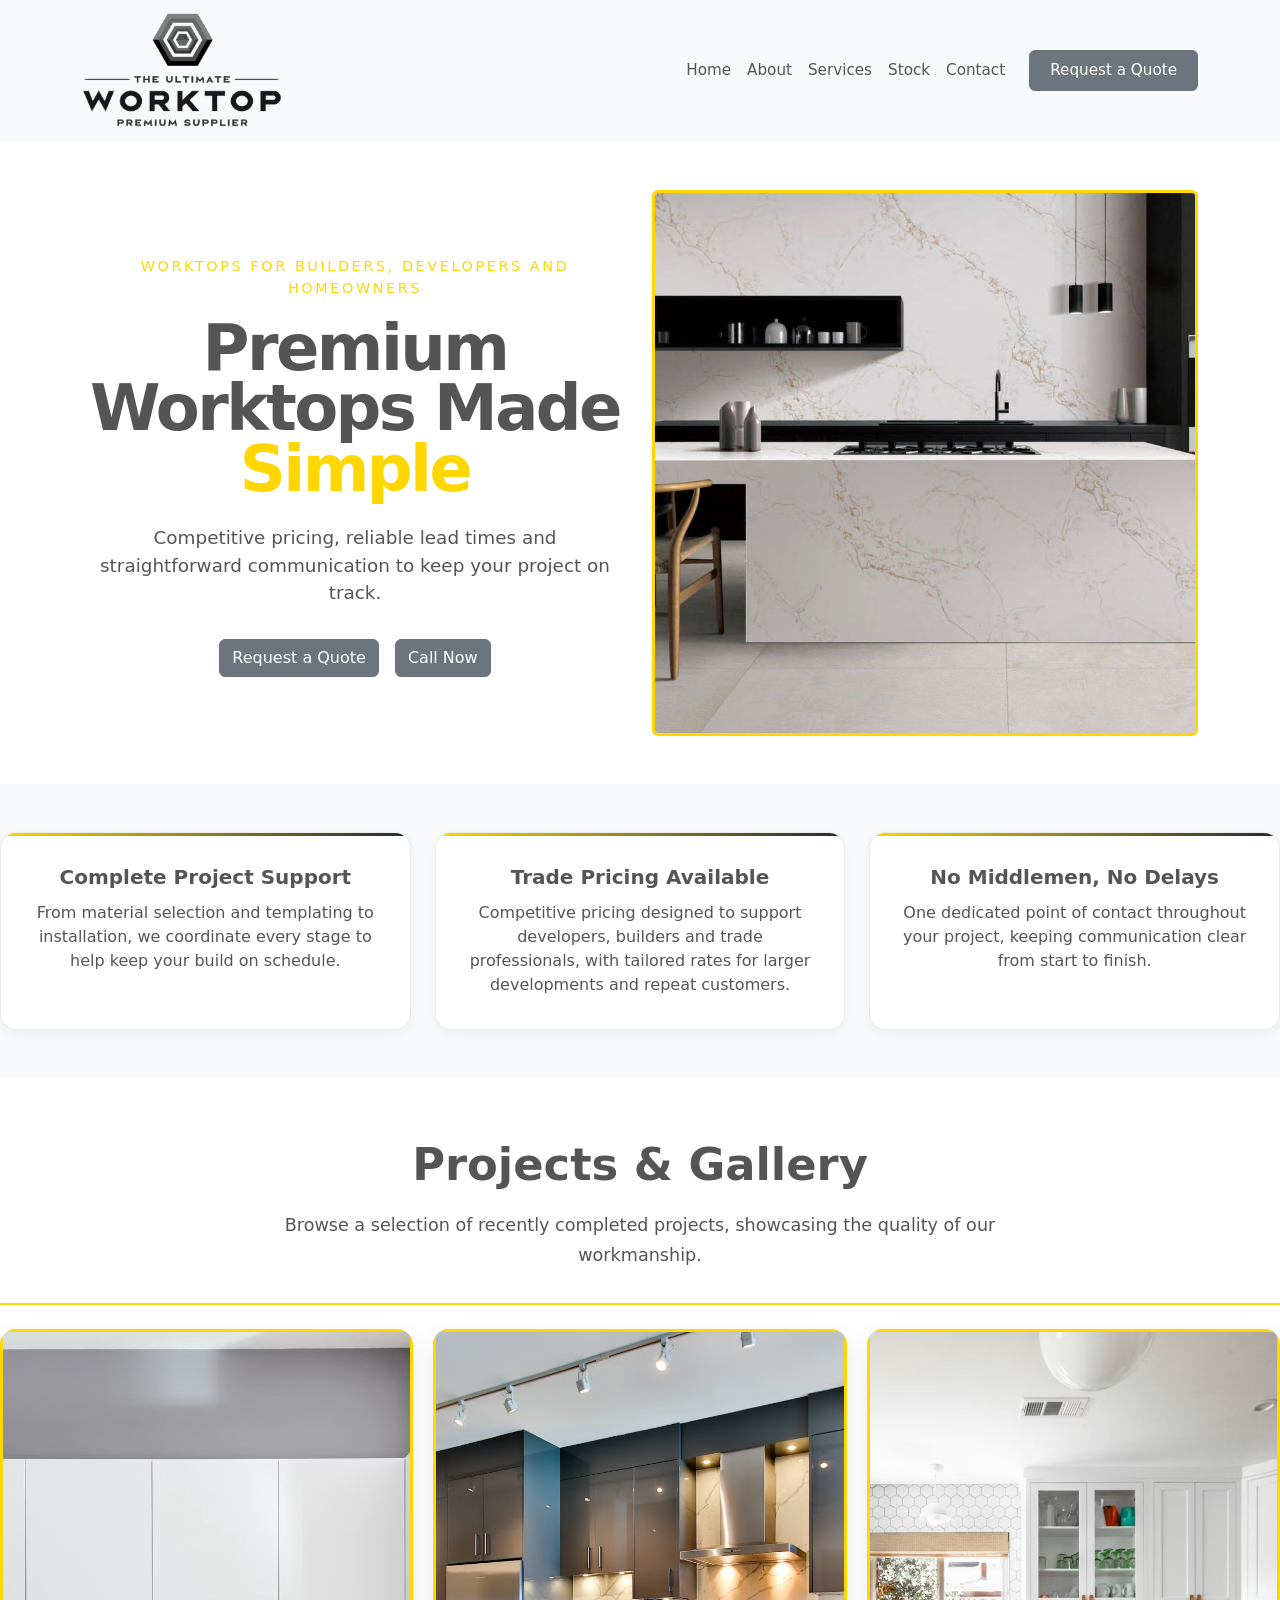
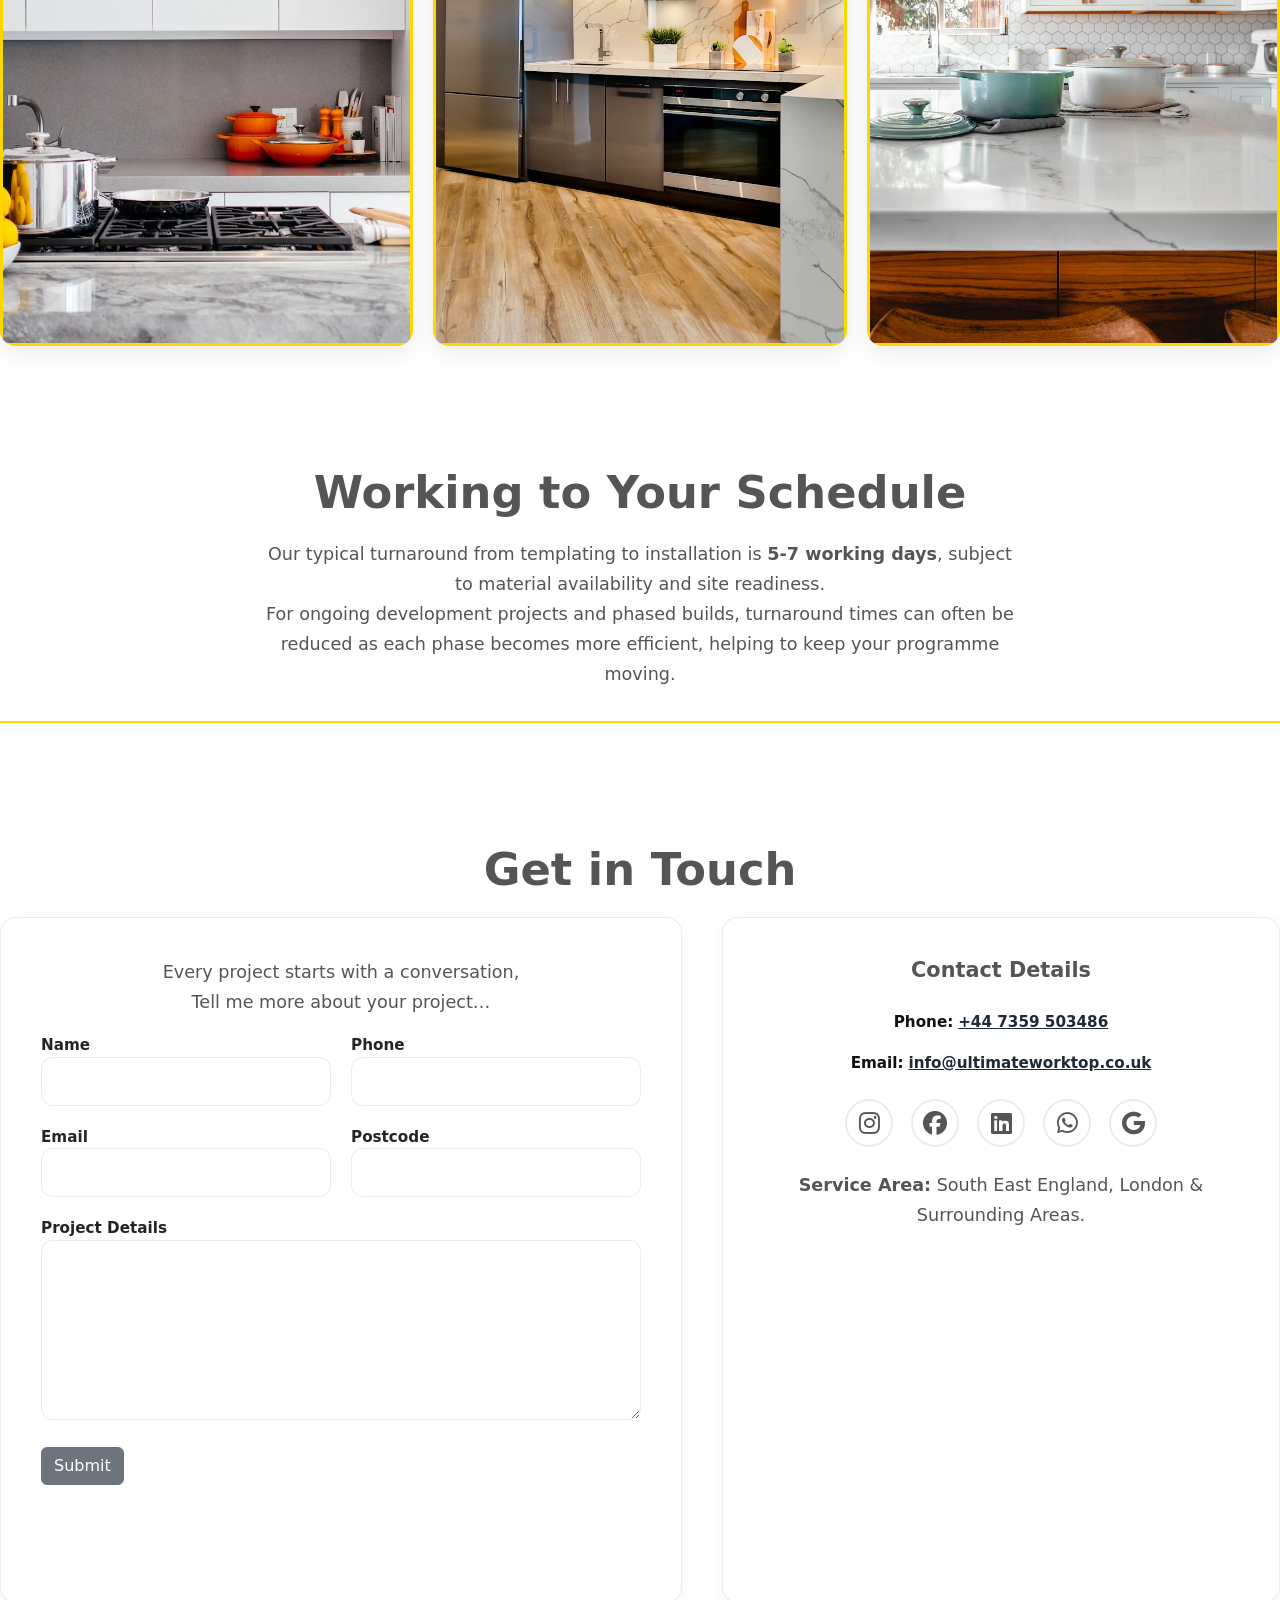
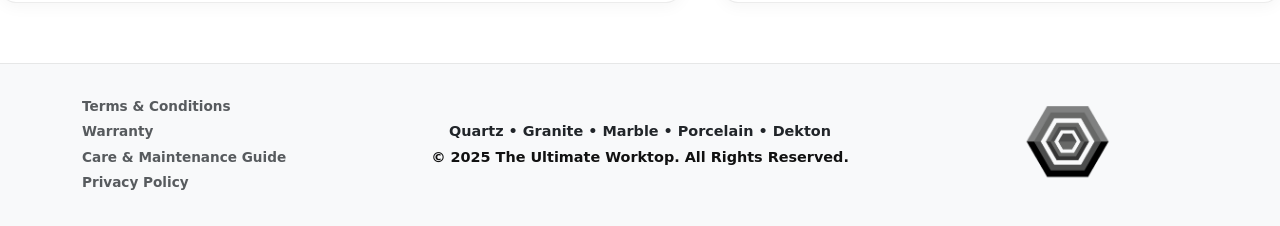
<file: index.html>
<!DOCTYPE html>
<html lang="en">

<head>
  <!-- Google tag (gtag.js) -->
  <script async src="https://www.googletagmanager.com/gtag/js?id=G-PJZQ6ZB77N"></script>
  <script>
    window.dataLayer = window.dataLayer || [];
    function gtag() { dataLayer.push(arguments); }
    gtag('js', new Date());

    gtag('config', 'G-PJZQ6ZB77N');
  </script>
  <meta charset="UTF-8" />
  <meta name="viewport" content="width=device-width, initial-scale=1.0" />
  <title>The Ultimate Worktop | Quartz, Granite, Marble & Porcelain Worktops</title>
  <link rel="icon" href="images/Artboard.png" type="image/png" />
  <meta name="description"
    content="Premium kitchen worktops supplied and installed across West Sussex. Quartz, granite and laminate worktops professionally fitted. Reliable worktop supply, templating and installation for builders, developers and homeowners." />
  <meta property="og:title" content="The Ultimate Worktop | Quartz, Granite, Marble &amp; Porcelain Worktops" />
  <meta property="og:description"
    content="Premium kitchen worktops supplied and installed across West Sussex. Quartz, granite and laminate worktops professionally fitted." />
  <meta property="og:type" content="website" />
  <meta property="og:url" content="https://theultimateworktop.co.uk/" />
  <link rel="canonical" href="https://theultimateworktop.co.uk/" />
  <script type="application/ld+json">
  {
    "@context": "https://schema.org",
    "@type": "HomeAndConstructionBusiness",
    "name": "The Ultimate Worktop",
    "image": "https://theultimateworktop.co.uk/images/TUWdark.png",
    "url": "https://theultimateworktop.co.uk/",
    "areaServed": ["West Sussex", "Crawley", "South East England"],
    "description": "Premium kitchen worktops supplied and installed across West Sussex. Quartz, granite and laminate worktops professionally fitted."
  }
  </script>
  <meta name="keywords"
    content="Developer worktop specialist, Multi plot worktops, Worktop for developers, The ultimate worktop, Fast turn around worktops, Commercial worktops, Supply/installation service, Quartz supply, Worktops for new build, Ultimate worktop, Crawley worktops, South east worktops" />
  <link rel="stylesheet" href="styles.css" />
  <!-- Bootstrap CSS -->
  <link href="https://cdn.jsdelivr.net/npm/bootstrap@5.3.8/dist/css/bootstrap.min.css" rel="stylesheet">
  <!-- Font Awesome -->
  <link rel="stylesheet" href="https://cdnjs.cloudflare.com/ajax/libs/font-awesome/6.4.0/css/all.min.css">
</head>




<body>
  <!-- NAVBAR -->
  <nav class="navbar navbar-expand-lg navbar-light bg-light py-2">
    <div class="container">

      <!-- Logo -->
      <a class="navbar-brand" href="#home">
        <img src="images/TUWdark.png" alt="The Ultimate Worktop Logo" width="200">
      </a>

      <!-- Mobile Toggle -->
      <button class="navbar-toggler" type="button" data-bs-toggle="collapse" data-bs-target="#mainNav">
        <span class="navbar-toggler-icon"></span>
      </button>

      <!-- Nav Links -->
      <div class="collapse navbar-collapse" id="mainNav">
        <ul class="navbar-nav ms-auto">
          <li class="nav-item">
            <a class="nav-link active" href="#home">Home</a>
          </li>

          <li class="nav-item">
            <a class="nav-link" href="about.html">About</a>
          </li>

          <li class="nav-item">
            <a class="nav-link" href="services.html">Services</a>
          </li>

          <li class="nav-item">
            <a class="nav-link" href="slabs.html">Stock</a>
          </li>

          <li class="nav-item">
            <a class="nav-link" href="#contact">Contact</a>
          </li>
          <li class="nav-item ms-lg-3 mt-3 mt-lg-0">
            <a class="btn btn-secondary" href="#contact" style="padding: 8px 20px; font-size: 0.95rem;">Request a
              Quote</a>
          </li>
        </ul>
      </div>

    </div>
  </nav>

  <!-- HERO SECTION -->
  <section class="hero-section py-5">
    <div class="container">
      <div class="row align-items-center">

        <!-- Left Text -->
        <div class="col-lg-6 mb-4 mb-lg-0">
          <section class="hero">
            <div class="hero-headline">
              <p class="hero-label">Worktops for builders, developers and homeowners</p>
              <h1>Premium Worktops Made <span style="color: var(--gold);">Simple</span></h1>
              <p class="hero-copy">Competitive pricing, reliable lead times and straightforward communication to keep
                your project on track.</p>
              <div class="hero-actions">
                <a class="btn btn-secondary" href="#contact">Request a Quote</a>
                <a class="btn btn-secondary" href="tel:+447359503486">Call Now</a>
              </div>
            </div>
        </div>

        <!-- Right Image -->
        <div class="col-lg-6 text-center">
          <img src="images/herokitchen.jpeg" alt="Premium quartz kitchen worktop installation in West Sussex"
            class="img-fluid rounded">
        </div>

      </div>
    </div>
  </section>

  <div class="hero-grid-wrapper">
    <div class="hero-grid">
      <div class="hero-card">
        <h2>Complete Project Support</h2>
        <p>From material selection and templating to installation, we coordinate every stage to help keep your build on
          schedule.</p>
      </div>
      <div class="hero-card">
        <h2>Trade Pricing Available</h2>
        <p>Competitive pricing designed to support developers, builders and trade professionals, with tailored rates for
          larger developments and repeat customers.
        </p>
      </div>
      <div class="hero-card">
        <h2>No Middlemen, No Delays</h2>
        <p>One dedicated point of contact throughout your project, keeping communication clear from start to finish.</p>
      </div>
    </div>
  </div>
  </section>

  <section id="projects" class="section">
    <div class="projects-header">
      <div>
        <h2>Projects & Gallery</h2>
        <p>Browse a selection of recently completed projects, showcasing the quality of our workmanship.</p>
      </div>

    </div>
    <div class="gallery gallery-margin">
      <div class="gallery-item">
        <img src="images/kitchen2.avif" alt="Granite kitchen worktop project in Crawley" />
      </div>
      <div class="gallery-item">
        <img src="images/kitchen3.avif" alt="Quartz worktop installation in West Sussex" />
      </div>
      <div class="gallery-item">
        <img src="images/kitchen4.avif" alt="Premium porcelain kitchen worktop" />
      </div>
    </div>

  </section>

  <!-- TURNAROUND SECTION -->
  <section id="projects" class="section">
    <div class="projects-header">
      <div>
        <h2 style="margin-bottom: 20px;">Working to Your Schedule</h2>
        <p>Our typical turnaround from templating to installation is <strong>5-7 working days</strong>, subject to
          material availability and site readiness.</p>
        <p>For ongoing development projects and phased builds, turnaround times can often be reduced as each phase
          becomes more efficient, helping to keep your programme moving.</p>
      </div>
    </div>
  </section>

  <section id="contact" class="section">
    <h2>Get in Touch</h2>
    <div class="contact-panel">
      <div class="contact-card">

        <p style="margin-bottom: 1rem;">Every project starts with a conversation,<br> Tell me more about your project…
        </p>
        <form action="https://formspree.io/f/mvzyvald" method="POST" enctype="multipart/form-data">
          <input type="hidden" name="_subject" value="Ultimate Worktop enquiry" />
          <div class="form-grid">
            <label>
              Name
              <input type="text" name="name" required />
            </label>
            <label>
              Phone
              <input type="tel" name="phone" required />
            </label>
          </div>
          <div class="form-grid">
            <label>
              Email
              <input type="email" name="email" required />
            </label>
            <label>
              Postcode
              <input type="text" name="postcode" />

            </label>
            <label class="wide">
              Project Details
              <textarea name="details"></textarea>
            </label>
          </div>

          <button type="submit" class="btn btn-secondary btn-fit">Submit</button>

        </form>
      </div>

      <div class="contact-card">
        <h3>Contact Details</h3>
        <ul class="contact-list">
          <li><strong>Phone:</strong> <a href="tel:+447359503486">+44 7359 503486</a></li>

          <li><strong>Email:</strong> <a href="mailto:info@ultimateworktop.co.uk">info@ultimateworktop.co.uk</a></li>

        </ul>
        <div class="social">

          <a href="https://www.instagram.com/theultimateworktop/" title="Instagram" target="_blank" class="text-decoration-none"><i
              class="fab fa-instagram"></i></a>
          <a href="https://www.facebook.com/profile.php?id=61591753440704" title="Facebook" target="_blank" class="text-decoration-none"><i
              class="fab fa-facebook"></i></a>
          <a href="https://www.linkedin.com/company/the-ultimate-worktop/about/" title="LinkedIn" target="_blank" class="text-decoration-none"><i
              class="fab fa-linkedin"></i></a>

          <a href="https://wa.me/447359503486" title="WhatsApp" class="text-decoration-none"><i class="fab fa-whatsapp"></i></a>
          <a href="review/index.html" title="Leave Us a Google Review" class="text-decoration-none"><i class="fab fa-google"></i></a>
        </div>
        <br>
        <p><strong>Service Area:</strong> South East England, London & Surrounding Areas.</p>
        <div class="map-container">
          <iframe src="https://www.google.com/maps?q=London,+West+Sussex&t=m&z=8&ie=UTF8&iwloc=&output=embed"
            width="100%" height="300" style="border:0;" allowfullscreen="" loading="lazy"
            referrerpolicy="no-referrer-when-downgrade"></iframe>
        </div>
      </div>
    </div>
  </section>

  <footer class="bg-light">
    <div class="container position-relative">
      <div class="row align-items-center">
        <div class="col-12 col-md-3 text-center text-md-start mb-3 mb-md-0">
          <ul class="list-unstyled mb-0">
            <li class="mb-1"><a href="terms-and-conditions.html"
                class="text-muted text-decoration-none footer-link">Terms & Conditions</a></li>
            <li class="mb-1"><a href="warranty.html" class="text-muted text-decoration-none footer-link">Warranty</a>
            </li>
            <li class="mb-1"><a href="care-and-maintenance.html"
                class="text-muted text-decoration-none footer-link">Care & Maintenance Guide</a></li>
            <li><a href="privacy-policy.html" class="text-muted text-decoration-none footer-link">Privacy Policy</a>
            </li>
          </ul>
        </div>
        <div class="col-12 col-md-6 text-center">
          <div class="fw-bold text-dark mb-1 footer-materials d-none d-md-block">Quartz • Granite • Marble • Porcelain •
            Dekton</div>
          <div>©️ 2025 The Ultimate Worktop. All Rights Reserved.</div>
        </div>
        <div class="col-12 col-md-3 text-center text-md-end mt-4 mt-md-0">
          <img src="images/dark_transparent.png" alt="The Ultimate Worktop Logo" width="95"
            class="footer-logo d-block mx-auto ms-md-auto">
        </div>
      </div>
    </div>
  </footer>

  <!-- Bootstrap JS -->
  <script src="https://cdn.jsdelivr.net/npm/bootstrap@5.3.8/dist/js/bootstrap.bundle.min.js"></script>
  <script>
    document.querySelector('form').addEventListener('submit', (event) => {
      const submitButton = event.target.querySelector('button[type="submit"]');
      submitButton.textContent = 'Sending…';
      submitButton.disabled = true;
    });

    // Check if user came from slabs enquiry
    window.addEventListener('DOMContentLoaded', () => {
      const enquiredSlab = localStorage.getItem('enquired_slab');
      if (enquiredSlab) {
        const detailsField = document.querySelector('textarea[name="details"]');
        if (detailsField) {
          detailsField.value = `Hi, I am interested in getting a quote for the ${enquiredSlab} slab. Please provide more information.`;
          localStorage.removeItem('enquired_slab');

          // Smooth scroll to contact section
          setTimeout(() => {
            const contactSection = document.getElementById('contact');
            if (contactSection) {
              contactSection.scrollIntoView({ behavior: 'smooth' });
            }
          }, 100);
        }
      }
    });

    // Lightbox functionality
    document.addEventListener('DOMContentLoaded', () => {
      const lightbox = document.createElement('div');
      lightbox.className = 'lightbox';
      document.body.appendChild(lightbox);

      const lightboxImg = document.createElement('img');
      lightbox.appendChild(lightboxImg);

      const galleryImages = document.querySelectorAll('.gallery-item img');
      galleryImages.forEach(img => {
        img.addEventListener('click', () => {
          lightboxImg.src = img.src;
          lightbox.classList.add('active');
        });
      });

      lightbox.addEventListener('click', () => {
        lightbox.classList.remove('active');
      });
    });
  </script>
</body>

</html>
</file>
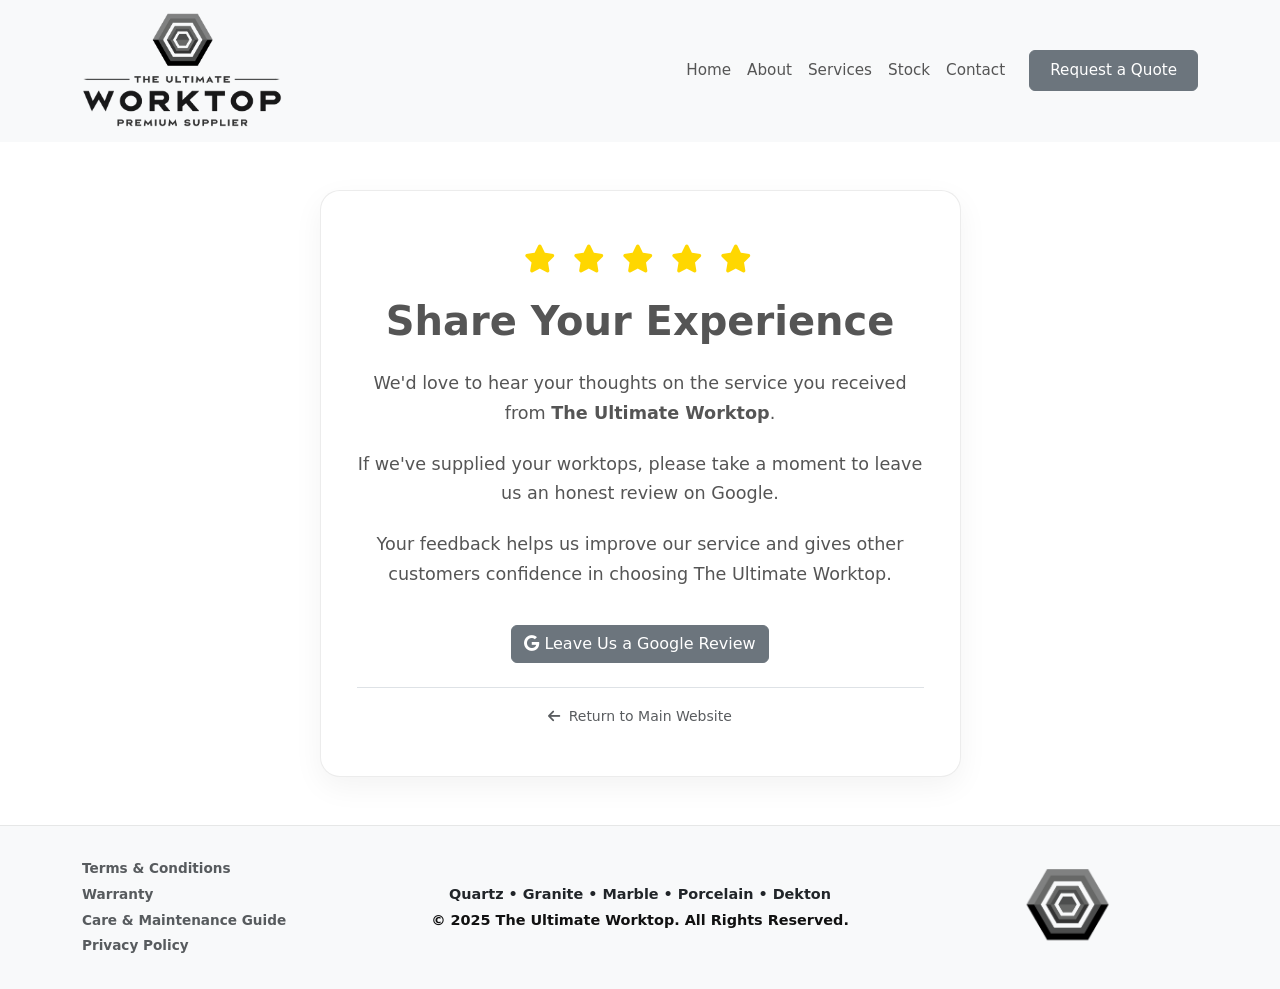
<file: review/index.html>
<!DOCTYPE html>
<html lang="en">

<head>
  <!-- Google tag (gtag.js) -->
  <script async src="https://www.googletagmanager.com/gtag/js?id=G-PJZQ6ZB77N"></script>
  <script>
    window.dataLayer = window.dataLayer || [];
    function gtag() { dataLayer.push(arguments); }
    gtag('js', new Date());

    gtag('config', 'G-PJZQ6ZB77N');
  </script>
  <meta charset="UTF-8" />
  <meta name="viewport" content="width=device-width, initial-scale=1.0" />
  <title>Leave a Review | The Ultimate Worktop</title>
  <link rel="icon" href="../images/Artboard.png" type="image/png" />
  <meta name="description"
    content="We'd love to hear your thoughts on the service you received from The Ultimate Worktop. Leave us an honest Google review." />
  <link rel="canonical" href="https://theultimateworktop.co.uk/review" />

  <!-- Open Graph / WhatsApp Metadata -->
  <meta property="og:title" content="The Ultimate Worktop | Share Your Experience" />
  <meta property="og:description"
    content="We'd love to hear your thoughts on the service you received from The Ultimate Worktop. Leave us an honest Google review." />
  <meta property="og:image" content="https://theultimateworktop.co.uk/images/TUWdark.png" />
  <meta property="og:url" content="https://theultimateworktop.co.uk/review" />
  <meta property="og:type" content="website" />
  <meta property="og:site_name" content="The Ultimate Worktop" />

  <!-- Twitter / X Card Metadata -->
  <meta name="twitter:card" content="summary_large_image" />
  <meta name="twitter:title" content="The Ultimate Worktop | Share Your Experience" />
  <meta name="twitter:description"
    content="We'd love to hear your thoughts on the service you received from The Ultimate Worktop. Leave us an honest Google review." />
  <meta name="twitter:image" content="https://theultimateworktop.co.uk/images/TUWdark.png" />

  <link rel="stylesheet" href="../styles.css" />
  <!-- Bootstrap CSS -->
  <link href="https://cdn.jsdelivr.net/npm/bootstrap@5.3.8/dist/css/bootstrap.min.css" rel="stylesheet">
  <!-- Font Awesome -->
  <link rel="stylesheet" href="https://cdnjs.cloudflare.com/ajax/libs/font-awesome/6.4.0/css/all.min.css">
</head>

<body>
  <!-- NAVBAR -->
  <nav class="navbar navbar-expand-lg navbar-light bg-light py-2">
    <div class="container">

      <!-- Logo -->
      <a class="navbar-brand" href="../index.html">
        <img src="../images/TUWdark.png" alt="The Ultimate Worktop Logo" width="200">
      </a>

      <!-- Mobile Toggle -->
      <button class="navbar-toggler" type="button" data-bs-toggle="collapse" data-bs-target="#mainNav">
        <span class="navbar-toggler-icon"></span>
      </button>

      <!-- Nav Links -->
      <div class="collapse navbar-collapse" id="mainNav">
        <ul class="navbar-nav ms-auto">
          <li class="nav-item">
            <a class="nav-link" href="../index.html">Home</a>
          </li>

          <li class="nav-item">
            <a class="nav-link" href="../about.html">About</a>
          </li>

          <li class="nav-item">
            <a class="nav-link" href="../services.html">Services</a>
          </li>

          <li class="nav-item">
            <a class="nav-link" href="../slabs.html">Stock</a>
          </li>

          <li class="nav-item">
            <a class="nav-link" href="../index.html#contact">Contact</a>
          </li>
          <li class="nav-item ms-lg-3 mt-3 mt-lg-0">
            <a class="btn btn-secondary" href="../index.html#contact"
              style="padding: 8px 20px; font-size: 0.95rem;">Request a Quote</a>
          </li>
        </ul>
      </div>

    </div>
  </nav>

  <!-- MAIN REVIEW SECTION -->
  <section class="section py-5 min-vh-75 d-flex align-items-center">
    <div class="container">
      <div class="row justify-content-center">
        <div class="col-12 col-md-10 col-lg-8 col-xl-7">
          <div class="review-card">
            <!-- Star Graphic -->
            <div class="review-stars text-center mb-3">
              <i class="fa-solid fa-star"></i>
              <i class="fa-solid fa-star"></i>
              <i class="fa-solid fa-star"></i>
              <i class="fa-solid fa-star"></i>
              <i class="fa-solid fa-star"></i>
            </div>

            <!-- Title -->
            <h1 class="text-center mb-4"
              style="color: #555555; font-size: clamp(1.8rem, 4vw, 2.5rem); font-weight: 700;">
              Share Your Experience
            </h1>

            <!-- Friendly Message -->
            <p class="text-center"
              style="margin: 0 auto 1.2em; color: var(--muted); font-size: 1.1rem; line-height: 1.7;">
              We'd love to hear your thoughts on the service you received from <strong>The Ultimate Worktop</strong>.
            </p>
            <p class="text-center"
              style="margin: 0 auto 1.2em; color: var(--muted); font-size: 1.1rem; line-height: 1.7;">
              If we've supplied your worktops, please take a moment to leave us an honest review on Google.
            </p>
            <p class="text-center"
              style="margin: 0 auto 2em; color: var(--muted); font-size: 1.1rem; line-height: 1.7;">
              Your feedback helps us improve our service and gives other customers confidence in choosing The Ultimate Worktop.
            </p>

            <!-- CTA Button -->
            <div class="text-center mb-4">
              <a href="https://g.page/r/CT9a9TSAXpYjEAI/review" target="_blank" rel="noopener noreferrer"
                class="btn btn-secondary btn-google-review">
                <i class="fa-brands fa-google"></i>
                Leave Us a Google Review
              </a>
            </div>

            <!-- Footer Details inside Card -->
            <div class="text-center mt-4 pt-3 border-top">
              <a href="../index.html" class="small text-decoration-none text-muted" style="transition: color 0.2s ease;"
                onmouseover="this.style.color='var(--gold)'" onmouseout="this.style.color='var(--muted)'">
                <i class="fa-solid fa-arrow-left me-1"></i> Return to Main Website
              </a>
            </div>
          </div>
        </div>
      </div>
    </div>
  </section>

  <!-- FOOTER -->
  <footer class="bg-light">
    <div class="container position-relative">
      <div class="row align-items-center">
        <div class="col-12 col-md-3 text-center text-md-start mb-3 mb-md-0">
          <ul class="list-unstyled mb-0">
            <li class="mb-1"><a href="../terms-and-conditions.html"
                class="text-muted text-decoration-none footer-link">Terms & Conditions</a></li>
            <li class="mb-1"><a href="../warranty.html" class="text-muted text-decoration-none footer-link">Warranty</a>
            </li>
            <li class="mb-1"><a href="../care-and-maintenance.html"
                class="text-muted text-decoration-none footer-link">Care & Maintenance Guide</a></li>
            <li><a href="../privacy-policy.html" class="text-muted text-decoration-none footer-link">Privacy Policy</a>
            </li>
          </ul>
        </div>
        <div class="col-12 col-md-6 text-center">
          <div class="fw-bold text-dark mb-1 footer-materials d-none d-md-block">Quartz • Granite • Marble • Porcelain •
            Dekton</div>
          <div>©️ 2025 The Ultimate Worktop. All Rights Reserved.</div>
        </div>
        <div class="col-12 col-md-3 text-center text-md-end mt-4 mt-md-0">
          <img src="../images/dark_transparent.png" alt="The Ultimate Worktop Logo" width="95"
            class="footer-logo d-block mx-auto ms-md-auto">
        </div>
      </div>
    </div>
  </footer>

  <!-- Bootstrap JS -->
  <script src="https://cdn.jsdelivr.net/npm/bootstrap@5.3.8/dist/js/bootstrap.bundle.min.js"></script>
</body>

</html>
</file>
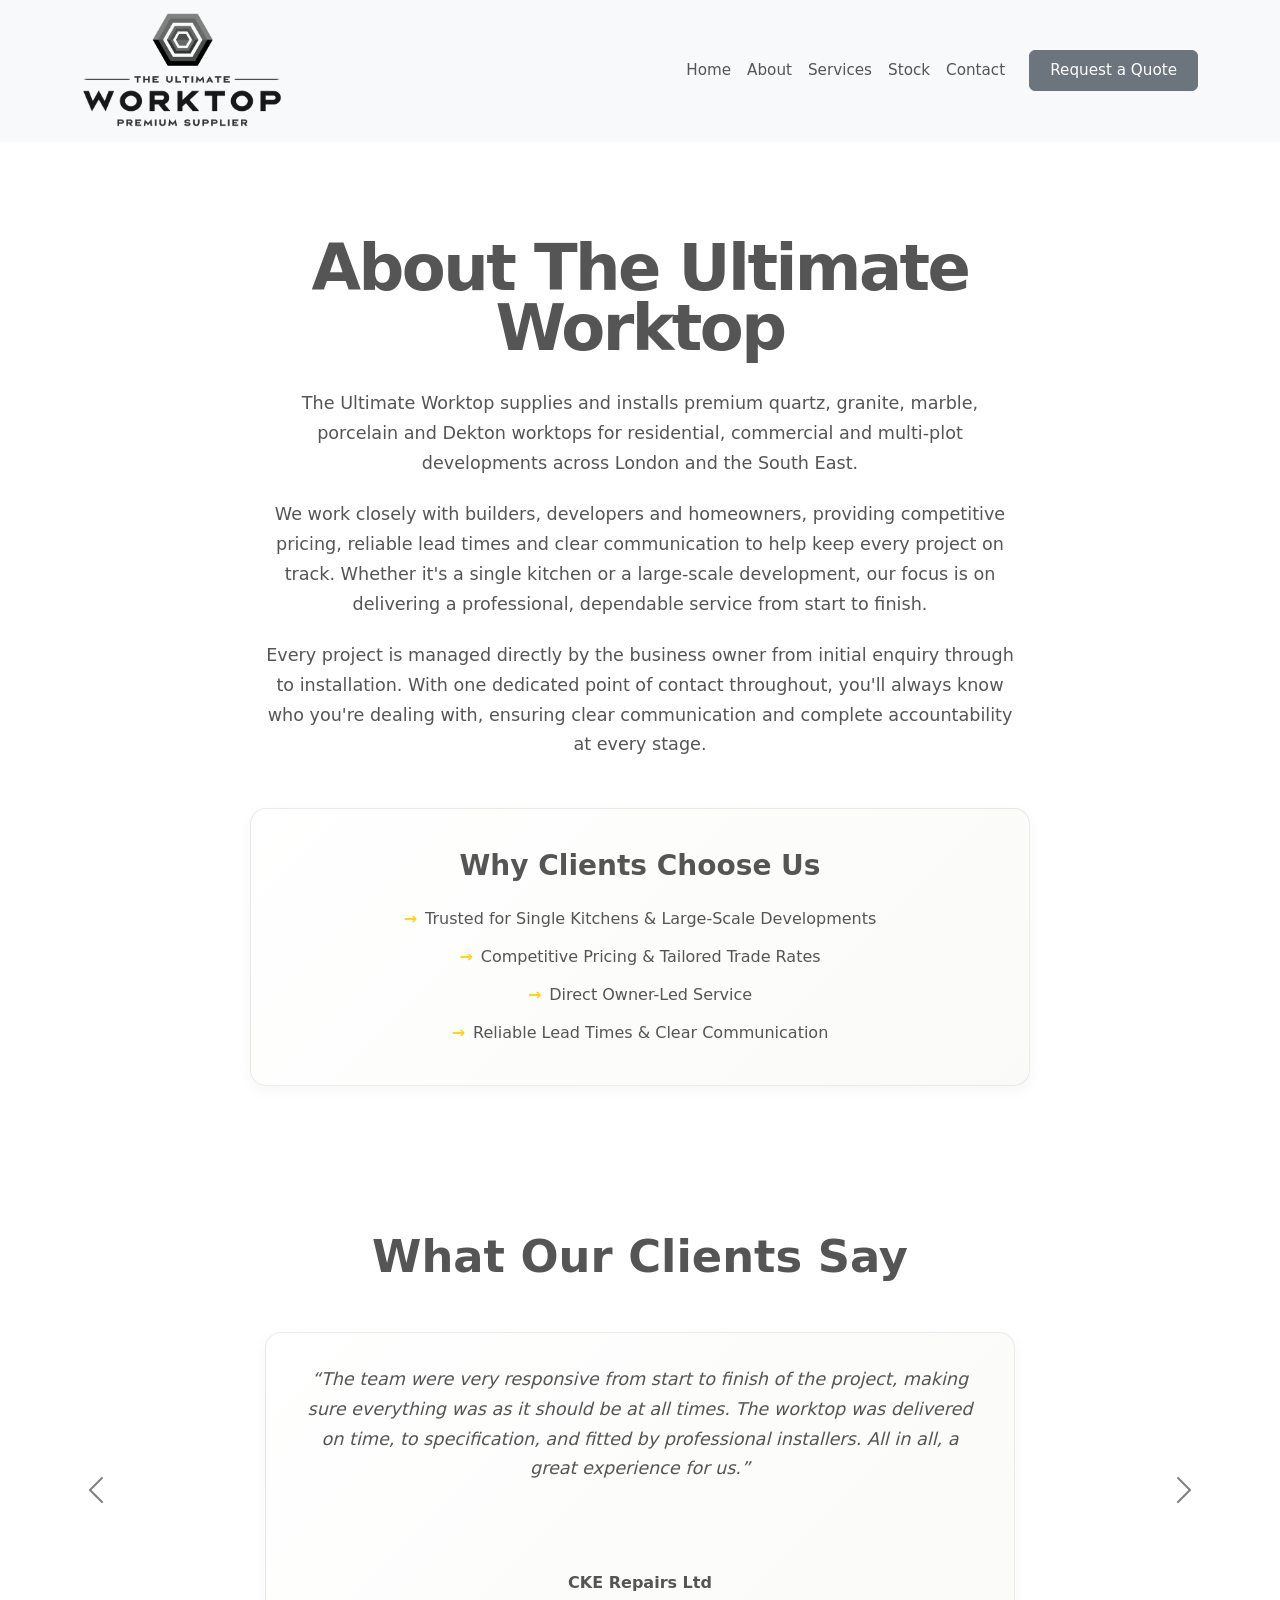
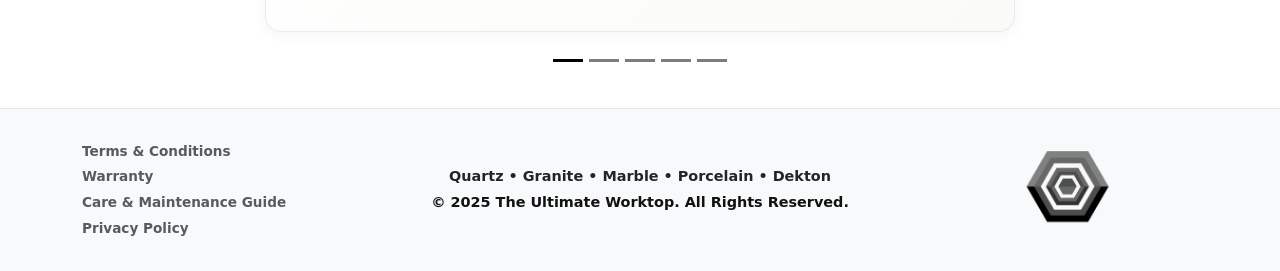
<file: about.html>
<!DOCTYPE html>
<html lang="en">

<head>
  <!-- Google tag (gtag.js) -->
  <script async src="https://www.googletagmanager.com/gtag/js?id=G-PJZQ6ZB77N"></script>
  <script>
    window.dataLayer = window.dataLayer || [];
    function gtag() { dataLayer.push(arguments); }
    gtag('js', new Date());

    gtag('config', 'G-PJZQ6ZB77N');
  </script>
  <meta charset="UTF-8" />
  <meta name="viewport" content="width=device-width, initial-scale=1.0" />
  <title>About Us | The Ultimate Worktop</title>
  <link rel="icon" href="images/Artboard.png" type="image/png" />
  <meta name="description"
    content="Premium kitchen worktops supplied and installed across West Sussex. Quartz, granite and laminate worktops professionally fitted. Learn about The Ultimate Worktop - our story and values." />
  <meta property="og:title" content="About Us | The Ultimate Worktop" />
  <meta property="og:description"
    content="Premium kitchen worktops supplied and installed across West Sussex. Quartz, granite and laminate worktops professionally fitted." />
  <meta property="og:type" content="website" />
  <meta property="og:url" content="https://theultimateworktop.co.uk/about.html" />
  <link rel="canonical" href="https://theultimateworktop.co.uk/about.html" />
  <link rel="stylesheet" href="styles.css" />
  <!-- Bootstrap CSS -->
  <link href="https://cdn.jsdelivr.net/npm/bootstrap@5.3.8/dist/css/bootstrap.min.css" rel="stylesheet">
  <!-- Font Awesome -->
  <link rel="stylesheet" href="https://cdnjs.cloudflare.com/ajax/libs/font-awesome/6.4.0/css/all.min.css">
</head>




<body>
  <!-- NAVBAR -->
  <nav class="navbar navbar-expand-lg navbar-light bg-light py-2">
    <div class="container">

      <!-- Logo -->
      <a class="navbar-brand" href="index.html">
        <img src="images/TUWdark.png" alt="The Ultimate Worktop Logo" width="200">
      </a>

      <!-- Mobile Toggle -->
      <button class="navbar-toggler" type="button" data-bs-toggle="collapse" data-bs-target="#mainNav">
        <span class="navbar-toggler-icon"></span>
      </button>

      <!-- Nav Links -->
      <div class="collapse navbar-collapse" id="mainNav">
        <ul class="navbar-nav ms-auto">
          <li class="nav-item">
            <a class="nav-link" href="index.html">Home</a>
          </li>

          <li class="nav-item">
            <a class="nav-link active" href="about.html">About</a>
          </li>

          <li class="nav-item">
            <a class="nav-link" href="services.html">Services</a>
          </li>

          <li class="nav-item">
            <a class="nav-link" href="slabs.html">Stock</a>
          </li>

          <li class="nav-item">
            <a class="nav-link" href="index.html#contact">Contact</a>
          </li>
          <li class="nav-item ms-lg-3 mt-3 mt-lg-0">
            <a class="btn btn-secondary" href="index.html#contact"
              style="padding: 8px 20px; font-size: 0.95rem;">Request a Quote</a>
          </li>
        </ul>
      </div>

    </div>
  </nav>

  <!-- ABOUT SECTION -->
  <section class="section about-section">
    <div class="page">

      <!-- Full-width intro text -->
      <section class="hero" style="padding-bottom: 30px;">
        <div class="hero-headline" style="max-width: 780px; margin: 0 auto; text-align: center;">
          <h1>About The Ultimate Worktop</h1>
        </div>
      </section>
      <div style="max-width: 780px; margin: 0 auto; text-align: center;">
        <p style="margin-bottom: 1.2em;">
          The Ultimate Worktop supplies and installs premium quartz, granite, marble, porcelain and Dekton worktops
          for residential, commercial and multi-plot developments across London and the South East.
        </p>
        <p style="margin-bottom: 1.2em;">
          We work closely with builders, developers and homeowners, providing competitive pricing, reliable lead times
          and clear communication to help keep every project on track. Whether it's a single kitchen or a large-scale
          development, our focus is on delivering a professional, dependable service from start to finish.
        </p>
        <p>
          Every project is managed directly by the business owner from initial enquiry through to installation. With
          one dedicated point of contact throughout, you'll always know who you're dealing with, ensuring clear
          communication and complete accountability at every stage.
        </p>
      </div>

      <!-- Why clients choose us — full-width card below -->
      <div class="value-block" style="max-width: 780px; margin: 48px auto 0;">
        <h3>Why Clients Choose Us</h3>
        <ul class="why-list">
          <li>Trusted for Single Kitchens &amp; Large-Scale Developments</li>
          <li>Competitive Pricing &amp; Tailored Trade Rates</li>
          <li>Direct Owner-Led Service</li>
          <li>Reliable Lead Times &amp; Clear Communication</li>
        </ul>
      </div>

    </div>

    <!-- TESTIMONIALS SECTION -->
    <div style="margin-top: 80px;">
      <h2>What Our Clients Say</h2>
      <div id="testimonialCarousel" class="carousel carousel-dark slide mt-5" data-bs-ride="carousel">
        <div class="carousel-indicators" style="bottom: -40px;">
          <button type="button" data-bs-target="#testimonialCarousel" data-bs-slide-to="0" class="active"
            aria-current="true" aria-label="Slide 1"></button>
          <button type="button" data-bs-target="#testimonialCarousel" data-bs-slide-to="1"
            aria-label="Slide 2"></button>
          <button type="button" data-bs-target="#testimonialCarousel" data-bs-slide-to="2"
            aria-label="Slide 3"></button>
          <button type="button" data-bs-target="#testimonialCarousel" data-bs-slide-to="3"
            aria-label="Slide 4"></button>
          <button type="button" data-bs-target="#testimonialCarousel" data-bs-slide-to="4"
            aria-label="Slide 5"></button>
        </div>
        <div class="carousel-inner px-md-5 pb-3" style="max-width: 900px; margin: 0 auto;">

          <div class="carousel-item active">
            <div class="testimonial-card mx-auto" style="min-height: 300px; max-width: 750px;">
              <div class="testimonial-content">
                <p>“The team were very responsive from start to finish of the project, making sure everything was as it
                  should be at all times. The worktop was delivered on time, to specification, and fitted by
                  professional
                  installers. All in all, a great experience for us.”</p>
              </div>
              <div class="testimonial-author">
                <strong>CKE Repairs Ltd</strong>
              </div>
            </div>
          </div>

          <div class="carousel-item">
            <div class="testimonial-card mx-auto" style="min-height: 300px; max-width: 750px;">
              <div class="testimonial-content">
                <p>"We recently used The Ultimate Worktop at our self build project in Grafton Gardens and couldn’t be
                  happier with the result.
                  From quotation through to installation, the service was professional and reliable. Communication was
                  excellent, everything was delivered exactly when promised, and the quality of the finished worktops is
                  outstanding. I would highly recommend The Ultimate Worktop to anyone looking for premium worktops and
                  a
                  first class service."</p>
              </div>
              <div class="testimonial-author">
                <strong>Loftworks KJ Ltd</strong>
              </div>
            </div>
          </div>

          <div class="carousel-item">
            <div class="testimonial-card mx-auto" style="min-height: 300px; max-width: 750px;">
              <div class="testimonial-content">
                <p>"All round great service. Communication was excellent throughout, and the whole process was simple.
                  We'll
                  definitely be using The Ultimate Worktop again for our two-house project. Great pricing too. Thanks!"
                </p>
              </div>
              <div class="testimonial-author">
                <strong>Green Leaf Renovations Limited</strong>
              </div>
            </div>
          </div>

          <div class="carousel-item">
            <div class="testimonial-card mx-auto" style="min-height: 300px; max-width: 750px;">
              <div class="testimonial-content">
                <p>"Quality workmanship at a reasonable price. The Ultimate Worktop are supporting our multi-plot
                  developments across Essex, and we look forward to continuing to work together."
                </p>
              </div>
              <div class="testimonial-author">
                <strong>SJT Developments Ltd</strong>
              </div>
            </div>
          </div>

          <div class="carousel-item">
            <div class="testimonial-card mx-auto" style="min-height: 300px; max-width: 750px;">
              <div class="testimonial-content">
                <p>"Thanks to The Ultimate Worktop for an excellent installation of quartz worktops across five flats in
                  Fulham, London. The pricing was competitive, the installation was first class, and dealing with extras
                  was
                  straightforward with a very fast response time. I wouldn't hesitate to recommend The Ultimate Worktop
                  to
                  anyone looking for quality worktops and a professional service."
                </p>
              </div>
              <div class="testimonial-author">
                <strong>Senator Developments Ltd</strong>
              </div>
            </div>
          </div>

        </div>
        <button class="carousel-control-prev" type="button" data-bs-target="#testimonialCarousel" data-bs-slide="prev">
          <span class="carousel-control-prev-icon" aria-hidden="true"></span>
          <span class="visually-hidden">Previous</span>
        </button>
        <button class="carousel-control-next" type="button" data-bs-target="#testimonialCarousel" data-bs-slide="next">
          <span class="carousel-control-next-icon" aria-hidden="true"></span>
          <span class="visually-hidden">Next</span>
        </button>
      </div>
    </div>
  </section>

  <footer class="bg-light">
    <div class="container position-relative">
      <div class="row align-items-center">
        <div class="col-12 col-md-3 text-center text-md-start mb-3 mb-md-0">
          <ul class="list-unstyled mb-0">
            <li class="mb-1"><a href="terms-and-conditions.html"
                class="text-muted text-decoration-none footer-link">Terms & Conditions</a></li>
            <li class="mb-1"><a href="warranty.html" class="text-muted text-decoration-none footer-link">Warranty</a>
            </li>
            <li class="mb-1"><a href="care-and-maintenance.html"
                class="text-muted text-decoration-none footer-link">Care & Maintenance Guide</a></li>
            <li><a href="privacy-policy.html" class="text-muted text-decoration-none footer-link">Privacy Policy</a>
            </li>
          </ul>
        </div>
        <div class="col-12 col-md-6 text-center">
          <div class="fw-bold text-dark mb-1 footer-materials d-none d-md-block">Quartz • Granite • Marble • Porcelain • Dekton</div>
          <div>©️ 2025 The Ultimate Worktop. All Rights Reserved.</div>
        </div>
        <div class="col-12 col-md-3 text-center text-md-end mt-4 mt-md-0">
          <img src="images/dark_transparent.png" alt="The Ultimate Worktop Logo" width="95"
            class="footer-logo d-block mx-auto ms-md-auto">
        </div>
      </div>
    </div>
  </footer>

  <!-- Bootstrap JS -->
  <script src="https://cdn.jsdelivr.net/npm/bootstrap@5.3.8/dist/js/bootstrap.bundle.min.js"></script>
</body>

</html>
</file>
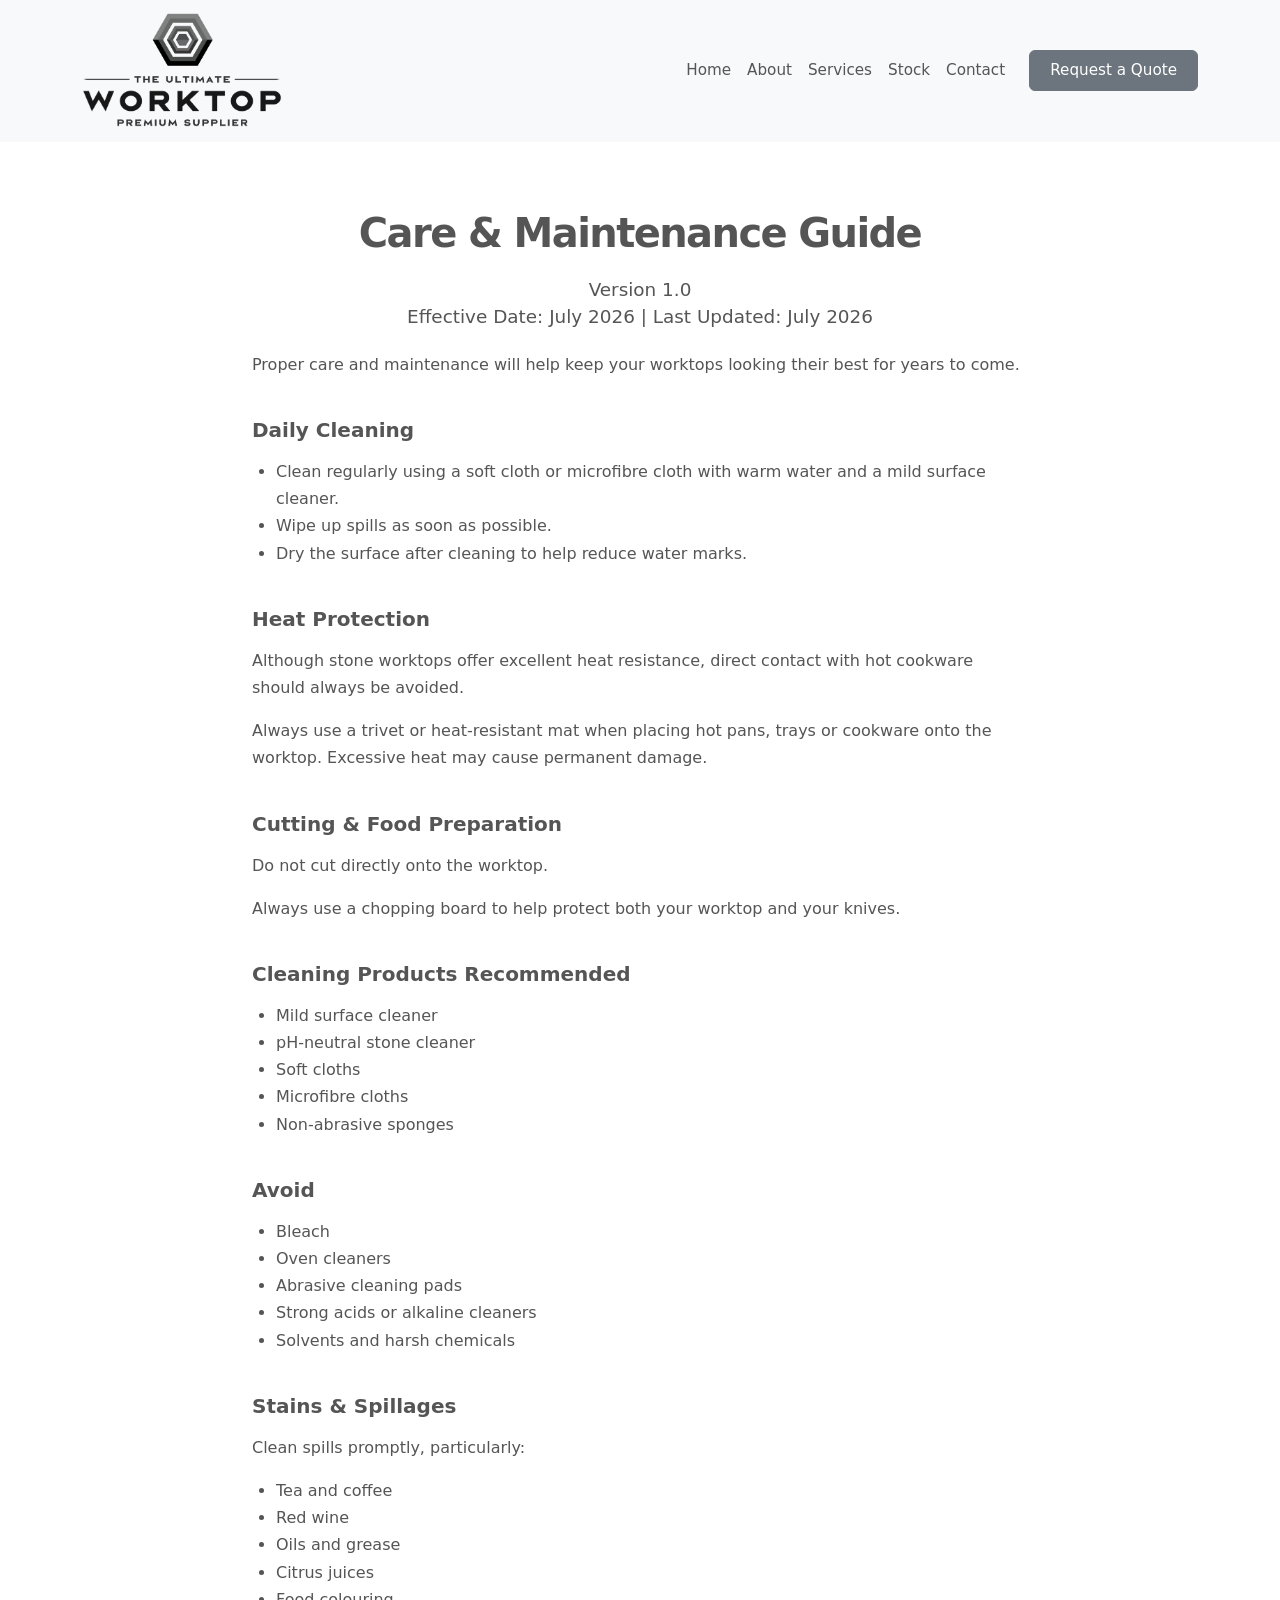
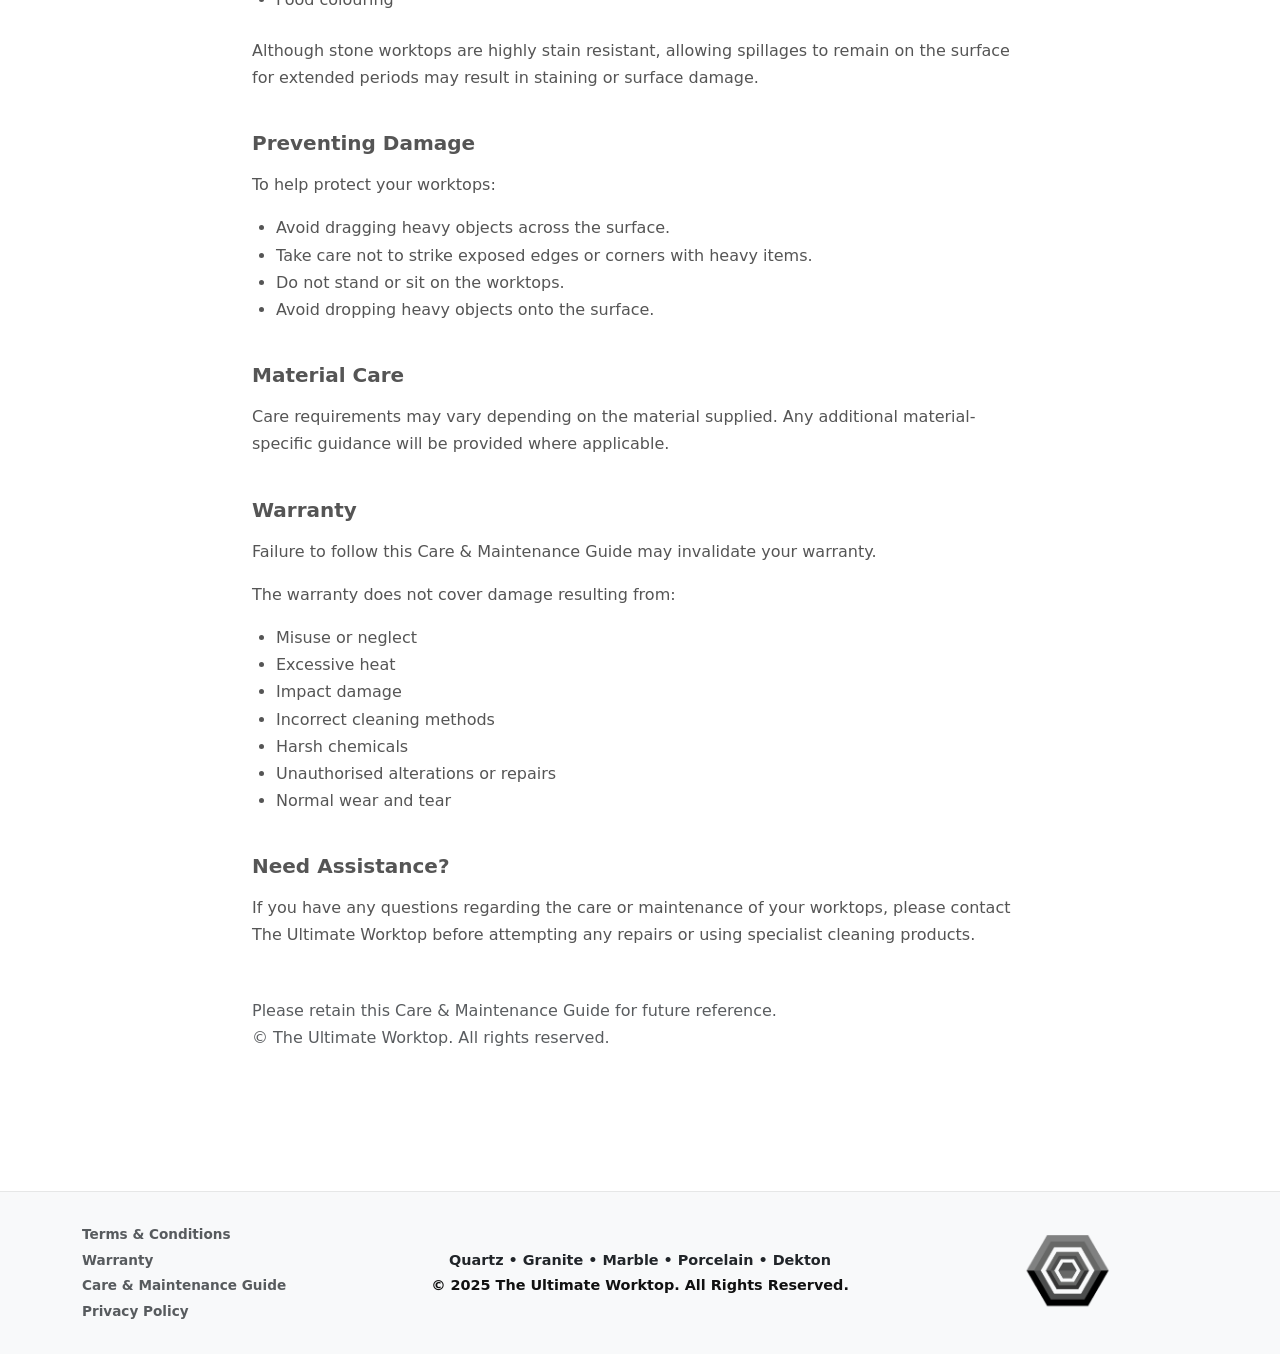
<file: care-and-maintenance.html>
<!DOCTYPE html>
<html lang="en">

<head>
  <!-- Google tag (gtag.js) -->
  <script async src="https://www.googletagmanager.com/gtag/js?id=G-PJZQ6ZB77N"></script>
  <script>
    window.dataLayer = window.dataLayer || [];
    function gtag() { dataLayer.push(arguments); }
    gtag('js', new Date());

    gtag('config', 'G-PJZQ6ZB77N');
  </script>
  <meta charset="UTF-8" />
  <meta name="viewport" content="width=device-width, initial-scale=1.0" />
  <title>Care & Maintenance Guide | The Ultimate Worktop</title>
  <link rel="icon" href="images/Artboard.png" type="image/png" />
  <meta name="description"
    content="Care and maintenance guide for your premium stone worktops from The Ultimate Worktop." />
  <link rel="stylesheet" href="styles.css" />
  <!-- Bootstrap CSS -->
  <link href="https://cdn.jsdelivr.net/npm/bootstrap@5.3.8/dist/css/bootstrap.min.css" rel="stylesheet">
  <!-- Font Awesome -->
  <link rel="stylesheet" href="https://cdnjs.cloudflare.com/ajax/libs/font-awesome/6.4.0/css/all.min.css">
  <style>
    .legal-content h3 {
      font-size: 1.25rem;
      font-weight: bold;
      margin-top: 2.5rem;
      margin-bottom: 1rem;
      color: #555555;
    }

    .legal-content p,
    .legal-content li {
      color: var(--muted);
      line-height: 1.7;
    }

    .legal-content ul,
    .legal-content ol {
      margin-bottom: 1.5rem;
      padding-left: 1.5rem;
    }
  </style>
</head>

<body>
  <!-- NAVBAR -->
  <nav class="navbar navbar-expand-lg navbar-light bg-light py-2">
    <div class="container">
      <a class="navbar-brand" href="index.html">
        <img src="images/TUWdark.png" alt="The Ultimate Worktop Logo" width="200">
      </a>
      <button class="navbar-toggler" type="button" data-bs-toggle="collapse" data-bs-target="#mainNav">
        <span class="navbar-toggler-icon"></span>
      </button>
      <div class="collapse navbar-collapse" id="mainNav">
        <ul class="navbar-nav ms-auto">
          <li class="nav-item"><a class="nav-link" href="index.html">Home</a></li>
          <li class="nav-item"><a class="nav-link" href="about.html">About</a></li>
          <li class="nav-item"><a class="nav-link" href="services.html">Services</a></li>
          <li class="nav-item"><a class="nav-link" href="slabs.html">Stock</a></li>
          <li class="nav-item"><a class="nav-link" href="index.html#contact">Contact</a></li>
          <li class="nav-item ms-lg-3 mt-3 mt-lg-0">
            <a class="btn btn-secondary" href="index.html#contact"
              style="padding: 8px 20px; font-size: 0.95rem;">Request a Quote</a>
          </li>
        </ul>
      </div>
    </div>
  </nav>

  <!-- CONTENT -->
  <div class="page">
    <section class="hero text-center" style="padding: 40px 0 20px;">
      <div class="hero-headline">
        <h1 style="font-size: 2.5rem;">Care & Maintenance Guide</h1>
        <p class="hero-copy">Version 1.0 <br> Effective Date: July 2026 | Last Updated: July 2026</p>
      </div>
    </section>

    <div class="container legal-content"
      style="max-width: 800px; margin: 0 auto; text-align: left; padding-bottom: 60px;">

      <p>Proper care and maintenance will help keep your worktops looking their best for years to come.</p>

      <h3>Daily Cleaning</h3>
      <ul>
        <li>Clean regularly using a soft cloth or microfibre cloth with warm water and a mild surface cleaner.</li>
        <li>Wipe up spills as soon as possible.</li>
        <li>Dry the surface after cleaning to help reduce water marks.</li>
      </ul>

      <h3>Heat Protection</h3>
      <p>Although stone worktops offer excellent heat resistance, direct contact with hot cookware should always be
        avoided.</p>
      <p>Always use a trivet or heat-resistant mat when placing hot pans, trays or cookware onto the worktop. Excessive
        heat may cause permanent damage.</p>

      <h3>Cutting & Food Preparation</h3>
      <p>Do not cut directly onto the worktop.</p>
      <p>Always use a chopping board to help protect both your worktop and your knives.</p>

      <h3>Cleaning Products Recommended</h3>
      <ul>
        <li>Mild surface cleaner</li>
        <li>pH-neutral stone cleaner</li>
        <li>Soft cloths</li>
        <li>Microfibre cloths</li>
        <li>Non-abrasive sponges</li>
      </ul>

      <h3>Avoid</h3>
      <ul>
        <li>Bleach</li>
        <li>Oven cleaners</li>
        <li>Abrasive cleaning pads</li>
        <li>Strong acids or alkaline cleaners</li>
        <li>Solvents and harsh chemicals</li>
      </ul>

      <h3>Stains & Spillages</h3>
      <p>Clean spills promptly, particularly:</p>
      <ul>
        <li>Tea and coffee</li>
        <li>Red wine</li>
        <li>Oils and grease</li>
        <li>Citrus juices</li>
        <li>Food colouring</li>
      </ul>
      <p>Although stone worktops are highly stain resistant, allowing spillages to remain on the surface for extended
        periods may result in staining or surface damage.</p>

      <h3>Preventing Damage</h3>
      <p>To help protect your worktops:</p>
      <ul>
        <li>Avoid dragging heavy objects across the surface.</li>
        <li>Take care not to strike exposed edges or corners with heavy items.</li>
        <li>Do not stand or sit on the worktops.</li>
        <li>Avoid dropping heavy objects onto the surface.</li>
      </ul>

      <h3>Material Care</h3>
      <p>Care requirements may vary depending on the material supplied. Any additional material-specific guidance will
        be provided where applicable.</p>

      <h3>Warranty</h3>
      <p>Failure to follow this Care & Maintenance Guide may invalidate your warranty.</p>
      <p>The warranty does not cover damage resulting from:</p>
      <ul>
        <li>Misuse or neglect</li>
        <li>Excessive heat</li>
        <li>Impact damage</li>
        <li>Incorrect cleaning methods</li>
        <li>Harsh chemicals</li>
        <li>Unauthorised alterations or repairs</li>
        <li>Normal wear and tear</li>
      </ul>

      <h3>Need Assistance?</h3>
      <p>If you have any questions regarding the care or maintenance of your worktops, please contact The Ultimate
        Worktop before attempting any repairs or using specialist cleaning products.</p>

      <p class="mt-5 text-muted">Please retain this Care & Maintenance Guide for future reference.<br>© The Ultimate
        Worktop. All rights reserved.</p>
    </div>
  </div>

  <footer class="bg-light">
    <div class="container position-relative">
      <div class="row align-items-center">
        <div class="col-12 col-md-3 text-center text-md-start mb-3 mb-md-0">
          <ul class="list-unstyled mb-0">
            <li class="mb-1"><a href="terms-and-conditions.html"
                class="text-muted text-decoration-none footer-link">Terms & Conditions</a></li>
            <li class="mb-1"><a href="warranty.html" class="text-muted text-decoration-none footer-link">Warranty</a>
            </li>
            <li class="mb-1"><a href="care-and-maintenance.html"
                class="text-muted text-decoration-none footer-link">Care & Maintenance Guide</a></li>
            <li><a href="privacy-policy.html" class="text-muted text-decoration-none footer-link">Privacy Policy</a>
            </li>
          </ul>
        </div>
        <div class="col-12 col-md-6 text-center">
          <div class="fw-bold text-dark mb-1 footer-materials d-none d-md-block">Quartz • Granite • Marble • Porcelain • Dekton</div>
          <div>©️ 2025 The Ultimate Worktop. All Rights Reserved.</div>
        </div>
        <div class="col-12 col-md-3 text-center text-md-end mt-4 mt-md-0">
          <img src="images/dark_transparent.png" alt="The Ultimate Worktop Logo" width="95"
            class="footer-logo d-block mx-auto ms-md-auto">
        </div>
      </div>
    </div>
  </footer>

  <!-- Bootstrap JS -->
  <script src="https://cdn.jsdelivr.net/npm/bootstrap@5.3.8/dist/js/bootstrap.bundle.min.js"></script>
</body>

</html>
</file>
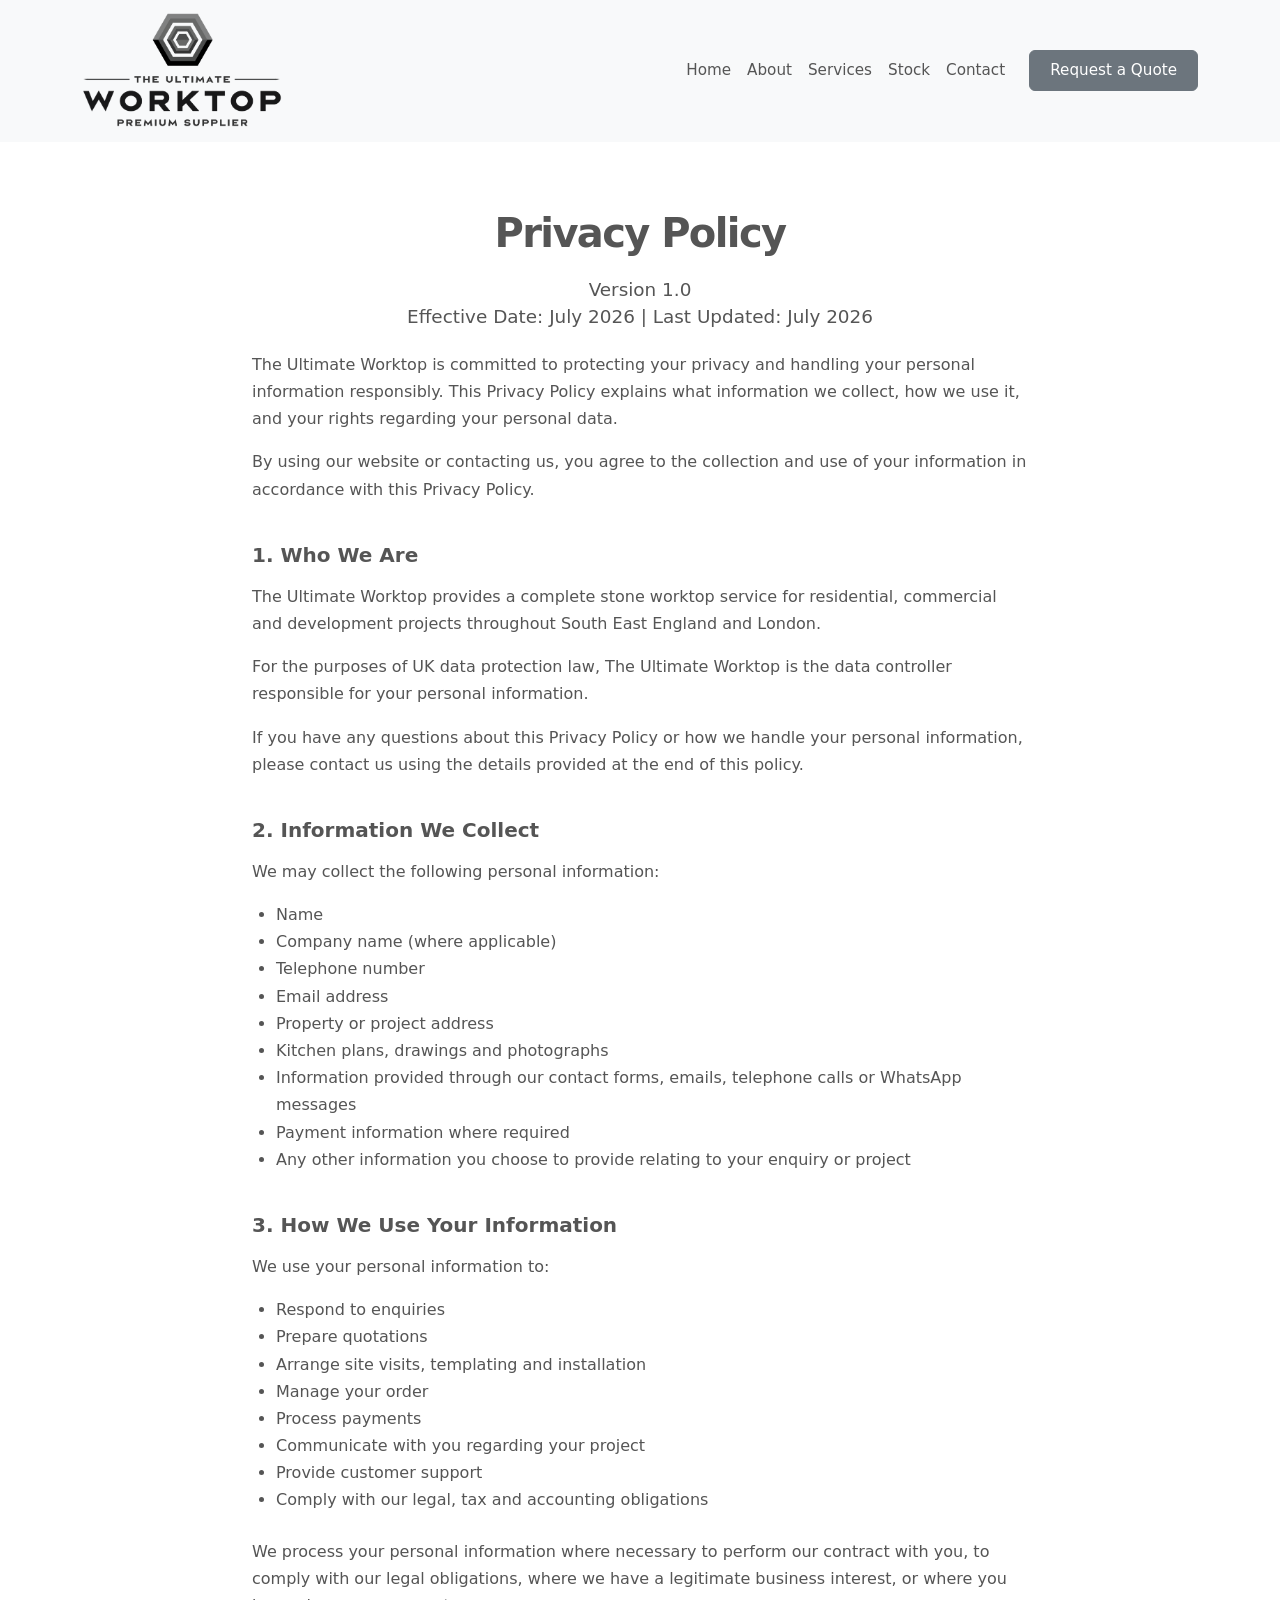
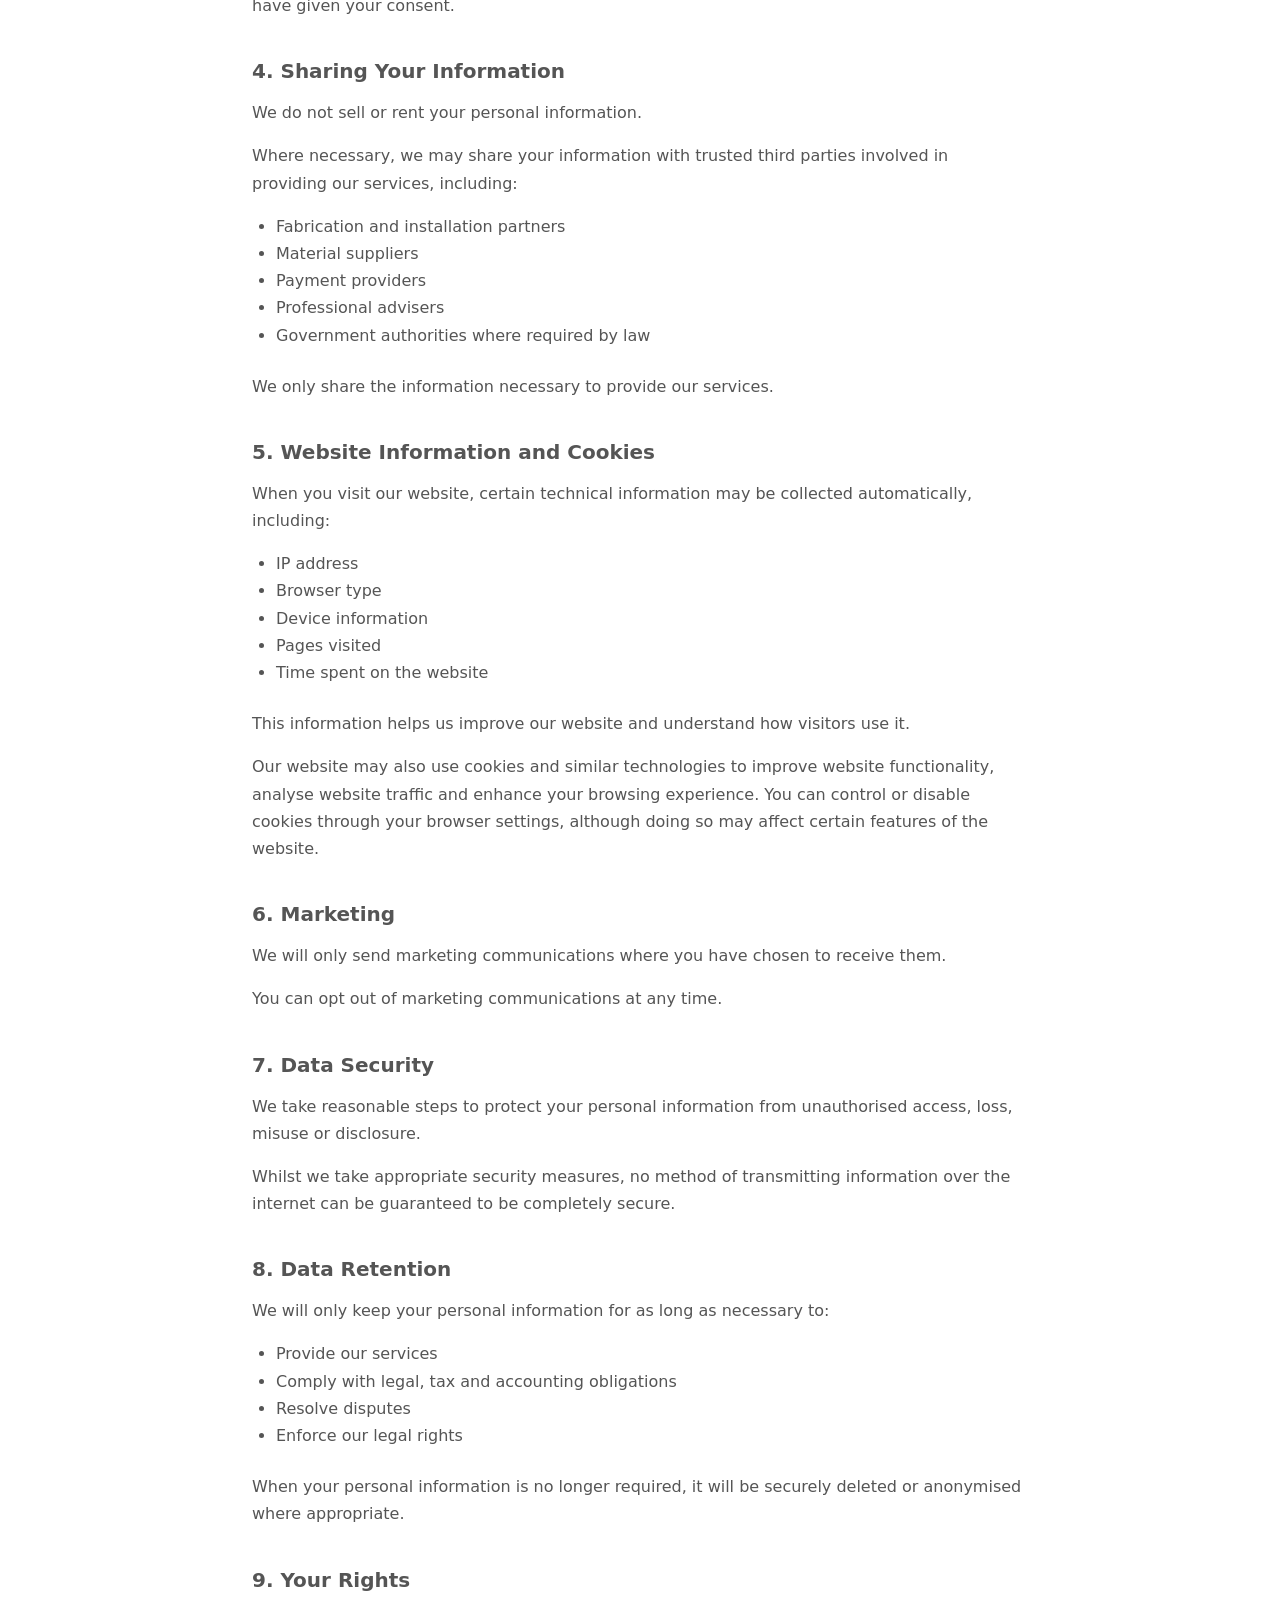
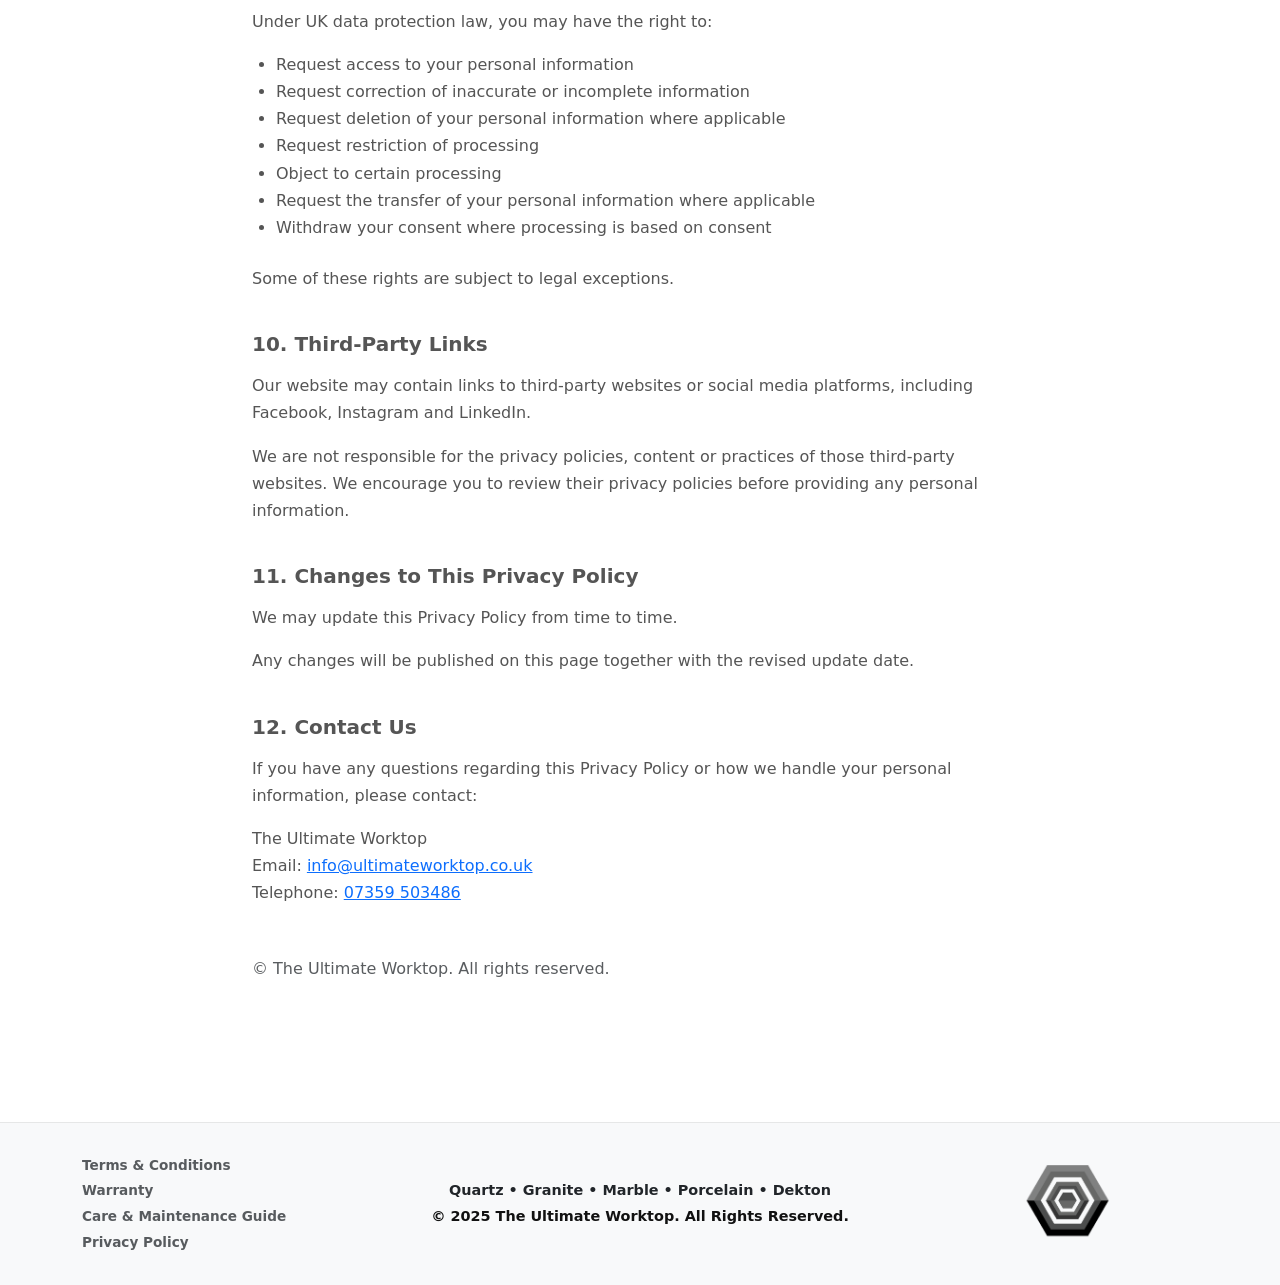
<file: privacy-policy.html>
<!DOCTYPE html>
<html lang="en">

<head>
  <!-- Google tag (gtag.js) -->
  <script async src="https://www.googletagmanager.com/gtag/js?id=G-PJZQ6ZB77N"></script>
  <script>
    window.dataLayer = window.dataLayer || [];
    function gtag() { dataLayer.push(arguments); }
    gtag('js', new Date());

    gtag('config', 'G-PJZQ6ZB77N');
  </script>
  <meta charset="UTF-8" />
  <meta name="viewport" content="width=device-width, initial-scale=1.0" />
  <title>Privacy Policy | The Ultimate Worktop</title>
  <link rel="icon" href="images/Artboard.png" type="image/png" />
  <meta name="description" content="Privacy Policy for The Ultimate Worktop." />
  <link rel="stylesheet" href="styles.css" />
  <!-- Bootstrap CSS -->
  <link href="https://cdn.jsdelivr.net/npm/bootstrap@5.3.8/dist/css/bootstrap.min.css" rel="stylesheet">
  <!-- Font Awesome -->
  <link rel="stylesheet" href="https://cdnjs.cloudflare.com/ajax/libs/font-awesome/6.4.0/css/all.min.css">
  <style>
    .legal-content h3 {
      font-size: 1.25rem;
      font-weight: bold;
      margin-top: 2.5rem;
      margin-bottom: 1rem;
      color: #555555;
    }

    .legal-content p,
    .legal-content li {
      color: var(--muted);
      line-height: 1.7;
    }

    .legal-content ul,
    .legal-content ol {
      margin-bottom: 1.5rem;
      padding-left: 1.5rem;
    }
  </style>
</head>

<body>
  <!-- NAVBAR -->
  <nav class="navbar navbar-expand-lg navbar-light bg-light py-2">
    <div class="container">
      <a class="navbar-brand" href="index.html">
        <img src="images/TUWdark.png" alt="The Ultimate Worktop Logo" width="200">
      </a>
      <button class="navbar-toggler" type="button" data-bs-toggle="collapse" data-bs-target="#mainNav">
        <span class="navbar-toggler-icon"></span>
      </button>
      <div class="collapse navbar-collapse" id="mainNav">
        <ul class="navbar-nav ms-auto">
          <li class="nav-item"><a class="nav-link" href="index.html">Home</a></li>
          <li class="nav-item"><a class="nav-link" href="about.html">About</a></li>
          <li class="nav-item"><a class="nav-link" href="services.html">Services</a></li>
          <li class="nav-item"><a class="nav-link" href="slabs.html">Stock</a></li>
          <li class="nav-item"><a class="nav-link" href="index.html#contact">Contact</a></li>
          <li class="nav-item ms-lg-3 mt-3 mt-lg-0">
            <a class="btn btn-secondary" href="index.html#contact"
              style="padding: 8px 20px; font-size: 0.95rem;">Request a Quote</a>
          </li>
        </ul>
      </div>
    </div>
  </nav>

  <!-- CONTENT -->
  <div class="page">
    <section class="hero text-center" style="padding: 40px 0 20px;">
      <div class="hero-headline">
        <h1 style="font-size: 2.5rem;">Privacy Policy</h1>
        <p class="hero-copy">Version 1.0 <br> Effective Date: July 2026 | Last Updated: July 2026</p>
      </div>
    </section>

    <div class="container legal-content"
      style="max-width: 800px; margin: 0 auto; text-align: left; padding-bottom: 60px;">

      <p>The Ultimate Worktop is committed to protecting your privacy and handling your personal information
        responsibly. This Privacy Policy explains what information we collect, how we use it, and your rights regarding
        your personal data.</p>
      <p>By using our website or contacting us, you agree to the collection and use of your information in accordance
        with this Privacy Policy.</p>

      <h3>1. Who We Are</h3>
      <p>The Ultimate Worktop provides a complete stone worktop service for residential, commercial and development
        projects throughout South East England and London.</p>
      <p>For the purposes of UK data protection law, The Ultimate Worktop is the data controller responsible for your
        personal information.</p>
      <p>If you have any questions about this Privacy Policy or how we handle your personal information, please contact
        us using the details provided at the end of this policy.</p>

      <h3>2. Information We Collect</h3>
      <p>We may collect the following personal information:</p>
      <ul>
        <li>Name</li>
        <li>Company name (where applicable)</li>
        <li>Telephone number</li>
        <li>Email address</li>
        <li>Property or project address</li>
        <li>Kitchen plans, drawings and photographs</li>
        <li>Information provided through our contact forms, emails, telephone calls or WhatsApp messages</li>
        <li>Payment information where required</li>
        <li>Any other information you choose to provide relating to your enquiry or project</li>
      </ul>

      <h3>3. How We Use Your Information</h3>
      <p>We use your personal information to:</p>
      <ul>
        <li>Respond to enquiries</li>
        <li>Prepare quotations</li>
        <li>Arrange site visits, templating and installation</li>
        <li>Manage your order</li>
        <li>Process payments</li>
        <li>Communicate with you regarding your project</li>
        <li>Provide customer support</li>
        <li>Comply with our legal, tax and accounting obligations</li>
      </ul>
      <p>We process your personal information where necessary to perform our contract with you, to comply with our legal
        obligations, where we have a legitimate business interest, or where you have given your consent.</p>

      <h3>4. Sharing Your Information</h3>
      <p>We do not sell or rent your personal information.</p>
      <p>Where necessary, we may share your information with trusted third parties involved in providing our services,
        including:</p>
      <ul>
        <li>Fabrication and installation partners</li>
        <li>Material suppliers</li>
        <li>Payment providers</li>
        <li>Professional advisers</li>
        <li>Government authorities where required by law</li>
      </ul>
      <p>We only share the information necessary to provide our services.</p>

      <h3>5. Website Information and Cookies</h3>
      <p>When you visit our website, certain technical information may be collected automatically, including:</p>
      <ul>
        <li>IP address</li>
        <li>Browser type</li>
        <li>Device information</li>
        <li>Pages visited</li>
        <li>Time spent on the website</li>
      </ul>
      <p>This information helps us improve our website and understand how visitors use it.</p>
      <p>Our website may also use cookies and similar technologies to improve website functionality, analyse website
        traffic and enhance your browsing experience. You can control or disable cookies through your browser settings,
        although doing so may affect certain features of the website.</p>

      <h3>6. Marketing</h3>
      <p>We will only send marketing communications where you have chosen to receive them.</p>
      <p>You can opt out of marketing communications at any time.</p>

      <h3>7. Data Security</h3>
      <p>We take reasonable steps to protect your personal information from unauthorised access, loss, misuse or
        disclosure.</p>
      <p>Whilst we take appropriate security measures, no method of transmitting information over the internet can be
        guaranteed to be completely secure.</p>

      <h3>8. Data Retention</h3>
      <p>We will only keep your personal information for as long as necessary to:</p>
      <ul>
        <li>Provide our services</li>
        <li>Comply with legal, tax and accounting obligations</li>
        <li>Resolve disputes</li>
        <li>Enforce our legal rights</li>
      </ul>
      <p>When your personal information is no longer required, it will be securely deleted or anonymised where
        appropriate.</p>

      <h3>9. Your Rights</h3>
      <p>Under UK data protection law, you may have the right to:</p>
      <ul>
        <li>Request access to your personal information</li>
        <li>Request correction of inaccurate or incomplete information</li>
        <li>Request deletion of your personal information where applicable</li>
        <li>Request restriction of processing</li>
        <li>Object to certain processing</li>
        <li>Request the transfer of your personal information where applicable</li>
        <li>Withdraw your consent where processing is based on consent</li>
      </ul>
      <p>Some of these rights are subject to legal exceptions.</p>

      <h3>10. Third-Party Links</h3>
      <p>Our website may contain links to third-party websites or social media platforms, including Facebook, Instagram
        and LinkedIn.</p>
      <p>We are not responsible for the privacy policies, content or practices of those third-party websites. We
        encourage you to review their privacy policies before providing any personal information.</p>

      <h3>11. Changes to This Privacy Policy</h3>
      <p>We may update this Privacy Policy from time to time.</p>
      <p>Any changes will be published on this page together with the revised update date.</p>

      <h3>12. Contact Us</h3>
      <p>If you have any questions regarding this Privacy Policy or how we handle your personal information, please
        contact:</p>
      <p>
        The Ultimate Worktop<br>
        Email: <a href="mailto:info@ultimateworktop.co.uk">info@ultimateworktop.co.uk</a><br>
        Telephone: <a href="tel:+447359503486">07359 503486</a>
      </p>

      <p class="mt-5 text-muted">© The Ultimate Worktop. All rights reserved.</p>
    </div>
  </div>

  <footer class="bg-light">
    <div class="container position-relative">
      <div class="row align-items-center">
        <div class="col-12 col-md-3 text-center text-md-start mb-3 mb-md-0">
          <ul class="list-unstyled mb-0">
            <li class="mb-1"><a href="terms-and-conditions.html"
                class="text-muted text-decoration-none footer-link">Terms & Conditions</a></li>
            <li class="mb-1"><a href="warranty.html" class="text-muted text-decoration-none footer-link">Warranty</a>
            </li>
            <li class="mb-1"><a href="care-and-maintenance.html"
                class="text-muted text-decoration-none footer-link">Care & Maintenance Guide</a></li>
            <li><a href="privacy-policy.html" class="text-muted text-decoration-none footer-link">Privacy Policy</a>
            </li>
          </ul>
        </div>
        <div class="col-12 col-md-6 text-center">
          <div class="fw-bold text-dark mb-1 footer-materials d-none d-md-block">Quartz • Granite • Marble • Porcelain • Dekton</div>
          <div>©️ 2025 The Ultimate Worktop. All Rights Reserved.</div>
        </div>
        <div class="col-12 col-md-3 text-center text-md-end mt-4 mt-md-0">
          <img src="images/dark_transparent.png" alt="The Ultimate Worktop Logo" width="95"
            class="footer-logo d-block mx-auto ms-md-auto">
        </div>
      </div>
    </div>
  </footer>

  <!-- Bootstrap JS -->
  <script src="https://cdn.jsdelivr.net/npm/bootstrap@5.3.8/dist/js/bootstrap.bundle.min.js"></script>
</body>

</html>
</file>
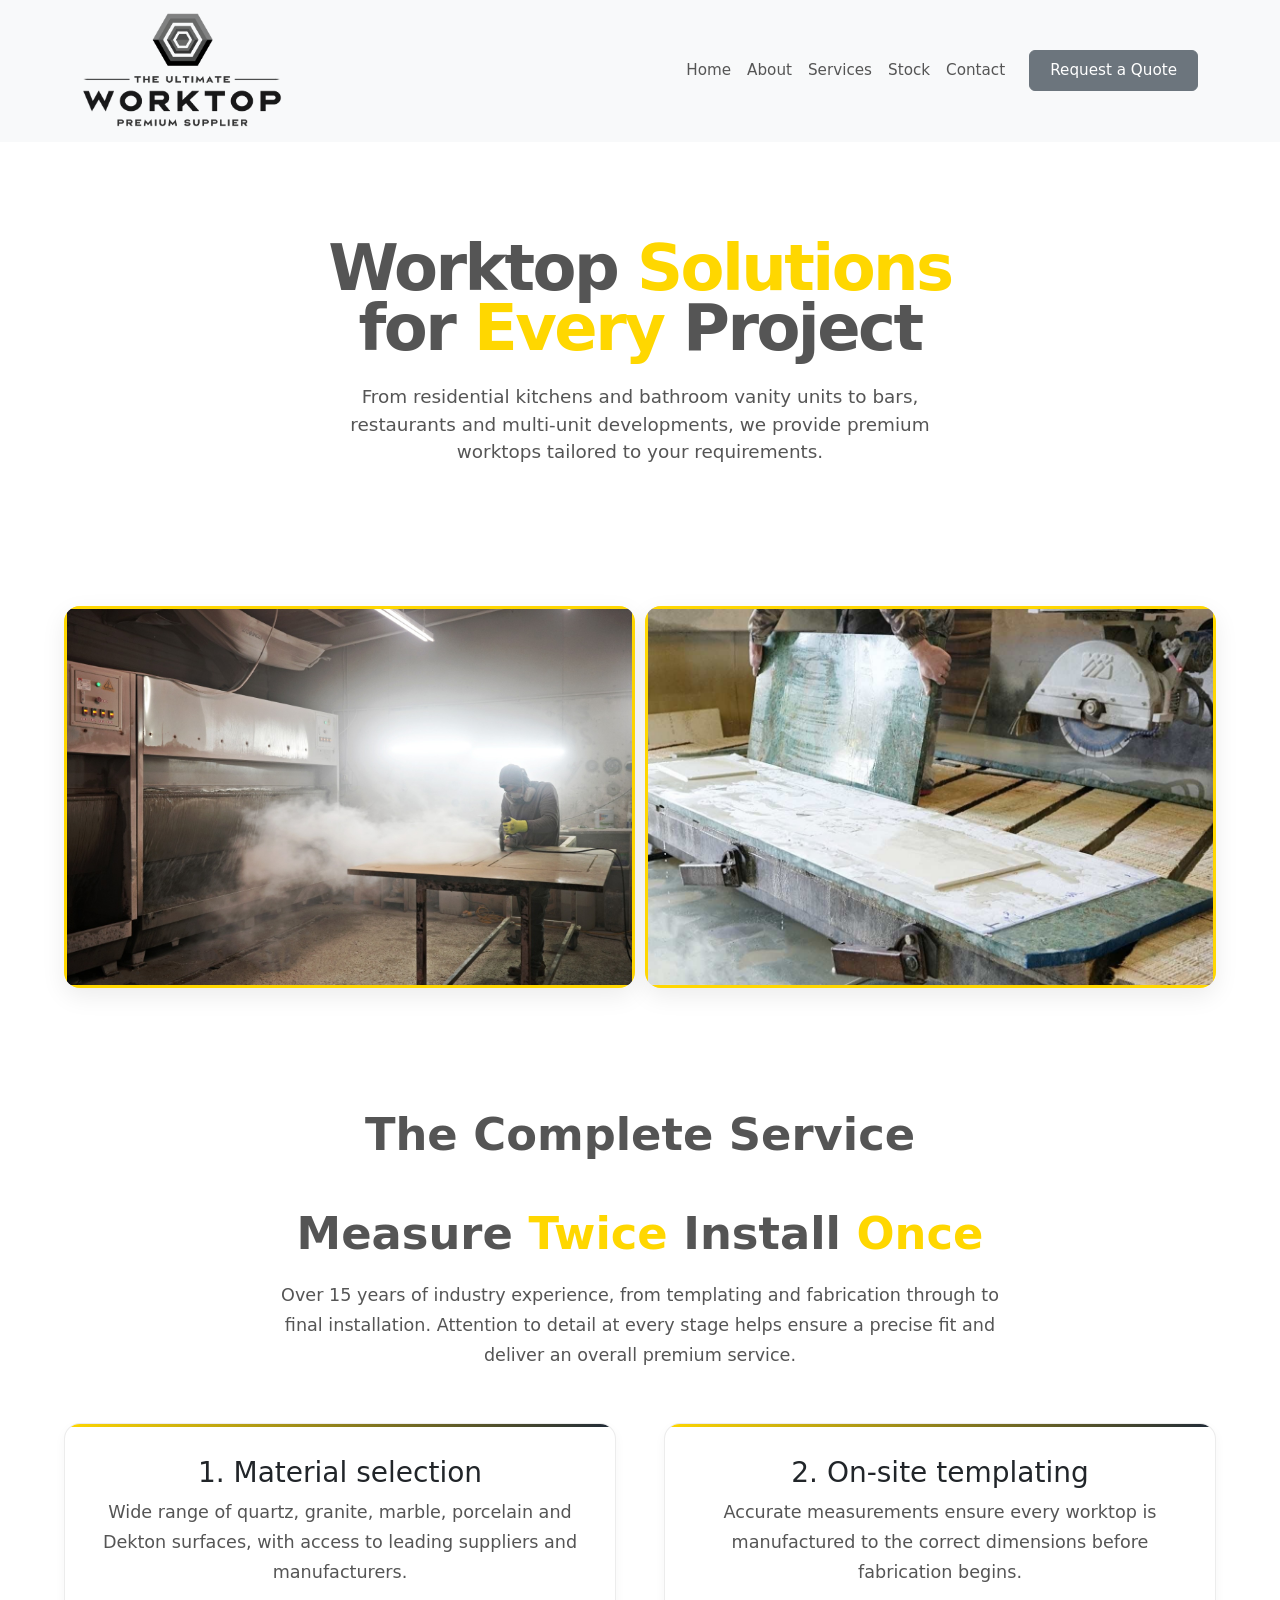
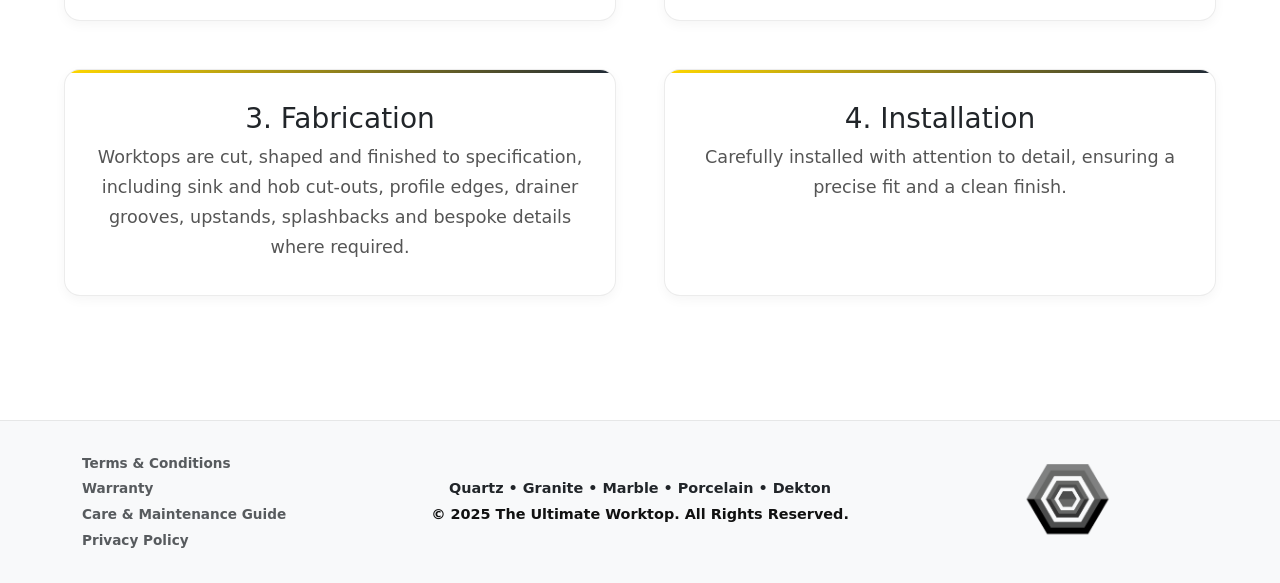
<file: services.html>
<!DOCTYPE html>
<html lang="en">

<head>
  <!-- Google tag (gtag.js) -->
  <script async src="https://www.googletagmanager.com/gtag/js?id=G-PJZQ6ZB77N"></script>
  <script>
    window.dataLayer = window.dataLayer || [];
    function gtag() { dataLayer.push(arguments); }
    gtag('js', new Date());

    gtag('config', 'G-PJZQ6ZB77N');
  </script>
  <meta charset="UTF-8" />
  <meta name="viewport" content="width=device-width, initial-scale=1.0" />
  <title>Services | The Ultimate Worktop</title>
  <meta name="description"
    content="Premium kitchen worktops supplied and installed across West Sussex. Quartz, granite and laminate worktops professionally fitted. Service details for templating and installation." />
  <meta property="og:title" content="Services | The Ultimate Worktop" />
  <meta property="og:description"
    content="Premium kitchen worktops supplied and installed across West Sussex. Quartz, granite and laminate worktops professionally fitted." />
  <meta property="og:type" content="website" />
  <meta property="og:url" content="https://theultimateworktop.co.uk/services.html" />
  <link rel="canonical" href="https://theultimateworktop.co.uk/services.html" />
  <link rel="stylesheet" href="styles.css" />
  <!-- Bootstrap CSS -->
  <link href="https://cdn.jsdelivr.net/npm/bootstrap@5.3.8/dist/css/bootstrap.min.css" rel="stylesheet">
  <!-- Font Awesome -->
  <link rel="stylesheet" href="https://cdnjs.cloudflare.com/ajax/libs/font-awesome/6.4.0/css/all.min.css">
</head>




<body>
  <!-- NAVBAR -->
  <nav class="navbar navbar-expand-lg navbar-light bg-light py-2">
    <div class="container">

      <!-- Logo -->
      <a class="navbar-brand" href="index.html">
        <img src="images/TUWdark.png" alt="The Ultimate Worktop Logo" width="200">
      </a>

      <!-- Mobile Toggle -->
      <button class="navbar-toggler" type="button" data-bs-toggle="collapse" data-bs-target="#mainNav">
        <span class="navbar-toggler-icon"></span>
      </button>

      <!-- Nav Links -->
      <div class="collapse navbar-collapse" id="mainNav">
        <ul class="navbar-nav ms-auto">
          <li class="nav-item">
            <a class="nav-link" href="index.html">Home</a>
          </li>

          <li class="nav-item">
            <a class="nav-link" href="about.html">About</a>
          </li>

          <li class="nav-item">
            <a class="nav-link active" href="services.html">Services</a>
          </li>

          <li class="nav-item">
            <a class="nav-link" href="slabs.html">Stock</a>
          </li>

          <li class="nav-item">
            <a class="nav-link" href="index.html#contact">Contact</a>
          </li>
          <li class="nav-item ms-lg-3 mt-3 mt-lg-0">
            <a class="btn btn-secondary" href="index.html#contact"
              style="padding: 8px 20px; font-size: 0.95rem;">Request a Quote</a>
          </li>
        </ul>
      </div>

    </div>
  </nav>

  <div class="page">

    <section class="hero">
      <div class="hero-headline">
        <h1>Worktop <span style="color: var(--gold);">Solutions</span> for <span
            style="color: var(--gold);">Every</span>
          Project</h1>
        <p class="hero-copy">
          From residential kitchens and bathroom vanity units to bars, restaurants and multi-unit developments, we
          provide premium worktops tailored to your requirements.
        </p>
      </div>
    </section>

    <section class="section">
      <div class="gallery2 gallery-margin" style="grid-template-columns: repeat(2, minmax(0, 1fr));">
        <div class="gallery-item">
          <img src="images/atwork.jpg" alt="Stone fabrication - grinding and polishing in the workshop">
        </div>
        <div class="gallery-item">
          <img src="images/slabcutter.jpg" alt="Stone slab being cut with a precision saw">
        </div>
      </div>
    </section>

    <section class="section">
      <h2 class="text-center" style="margin-bottom: 1em;">The Complete Service</h2>

      <h2 class="text-center">Measure <span style="color: var(--gold);">Twice</span> Install <span
          style="color: var(--gold);">Once</span></h2>
      <p class="text-center" style="margin-bottom: 3em; margin-top: 1em;">
        Over 15 years of industry experience, from templating and fabrication through to final installation. Attention
        to detail at every stage helps ensure a precise fit and deliver an overall premium service.
      </p>

      <div class="grid-2">
        <div class="hero-card">
          <h3>1. Material selection</h3>
          <p>Wide range of quartz, granite, marble, porcelain and Dekton surfaces, with access to leading suppliers and
            manufacturers.</p>
        </div>
        <div class="hero-card">
          <h3>2. On-site templating</h3>
          <p>Accurate measurements ensure every worktop is manufactured to the correct dimensions before fabrication
            begins.</p>
        </div>
        <div class="hero-card">
          <h3>3. Fabrication</h3>
          <p>Worktops are cut, shaped and finished to specification, including sink and hob cut-outs, profile edges,
            drainer grooves, upstands, splashbacks and bespoke details where required.
          </p>
        </div>
        <div class="hero-card">
          <h3>4. Installation</h3>
          <p>Carefully installed with attention to detail, ensuring a precise fit and a clean finish.</p>
        </div>
      </div>
    </section>

  </div>

  <!-- FOOTER -->
  <footer class="bg-light">
    <div class="container position-relative">
      <div class="row align-items-center">
        <div class="col-12 col-md-3 text-center text-md-start mb-3 mb-md-0">
          <ul class="list-unstyled mb-0">
            <li class="mb-1"><a href="terms-and-conditions.html"
                class="text-muted text-decoration-none footer-link">Terms & Conditions</a></li>
            <li class="mb-1"><a href="warranty.html" class="text-muted text-decoration-none footer-link">Warranty</a>
            </li>
            <li class="mb-1"><a href="care-and-maintenance.html"
                class="text-muted text-decoration-none footer-link">Care & Maintenance Guide</a></li>
            <li><a href="privacy-policy.html" class="text-muted text-decoration-none footer-link">Privacy Policy</a>
            </li>
          </ul>
        </div>
        <div class="col-12 col-md-6 text-center">
          <div class="fw-bold text-dark mb-1 footer-materials d-none d-md-block">Quartz • Granite • Marble • Porcelain • Dekton</div>
          <div>©️ 2025 The Ultimate Worktop. All Rights Reserved.</div>
        </div>
        <div class="col-12 col-md-3 text-center text-md-end mt-4 mt-md-0">
          <img src="images/dark_transparent.png" alt="The Ultimate Worktop Logo" width="95"
            class="footer-logo d-block mx-auto ms-md-auto">
        </div>
      </div>
    </div>
  </footer>

  <!-- Bootstrap JS -->
  <script src="https://cdn.jsdelivr.net/npm/bootstrap@5.3.8/dist/js/bootstrap.bundle.min.js"></script>
  <script>
    // Lightbox functionality
    document.addEventListener('DOMContentLoaded', () => {
      const lightbox = document.createElement('div');
      lightbox.className = 'lightbox';
      document.body.appendChild(lightbox);

      const lightboxImg = document.createElement('img');
      lightbox.appendChild(lightboxImg);

      const galleryImages = document.querySelectorAll('.gallery-item img');
      galleryImages.forEach(img => {
        img.addEventListener('click', () => {
          lightboxImg.src = img.src;
          lightbox.classList.add('active');
        });
      });

      lightbox.addEventListener('click', () => {
        lightbox.classList.remove('active');
      });
    });
  </script>
</body>

</html>
</file>
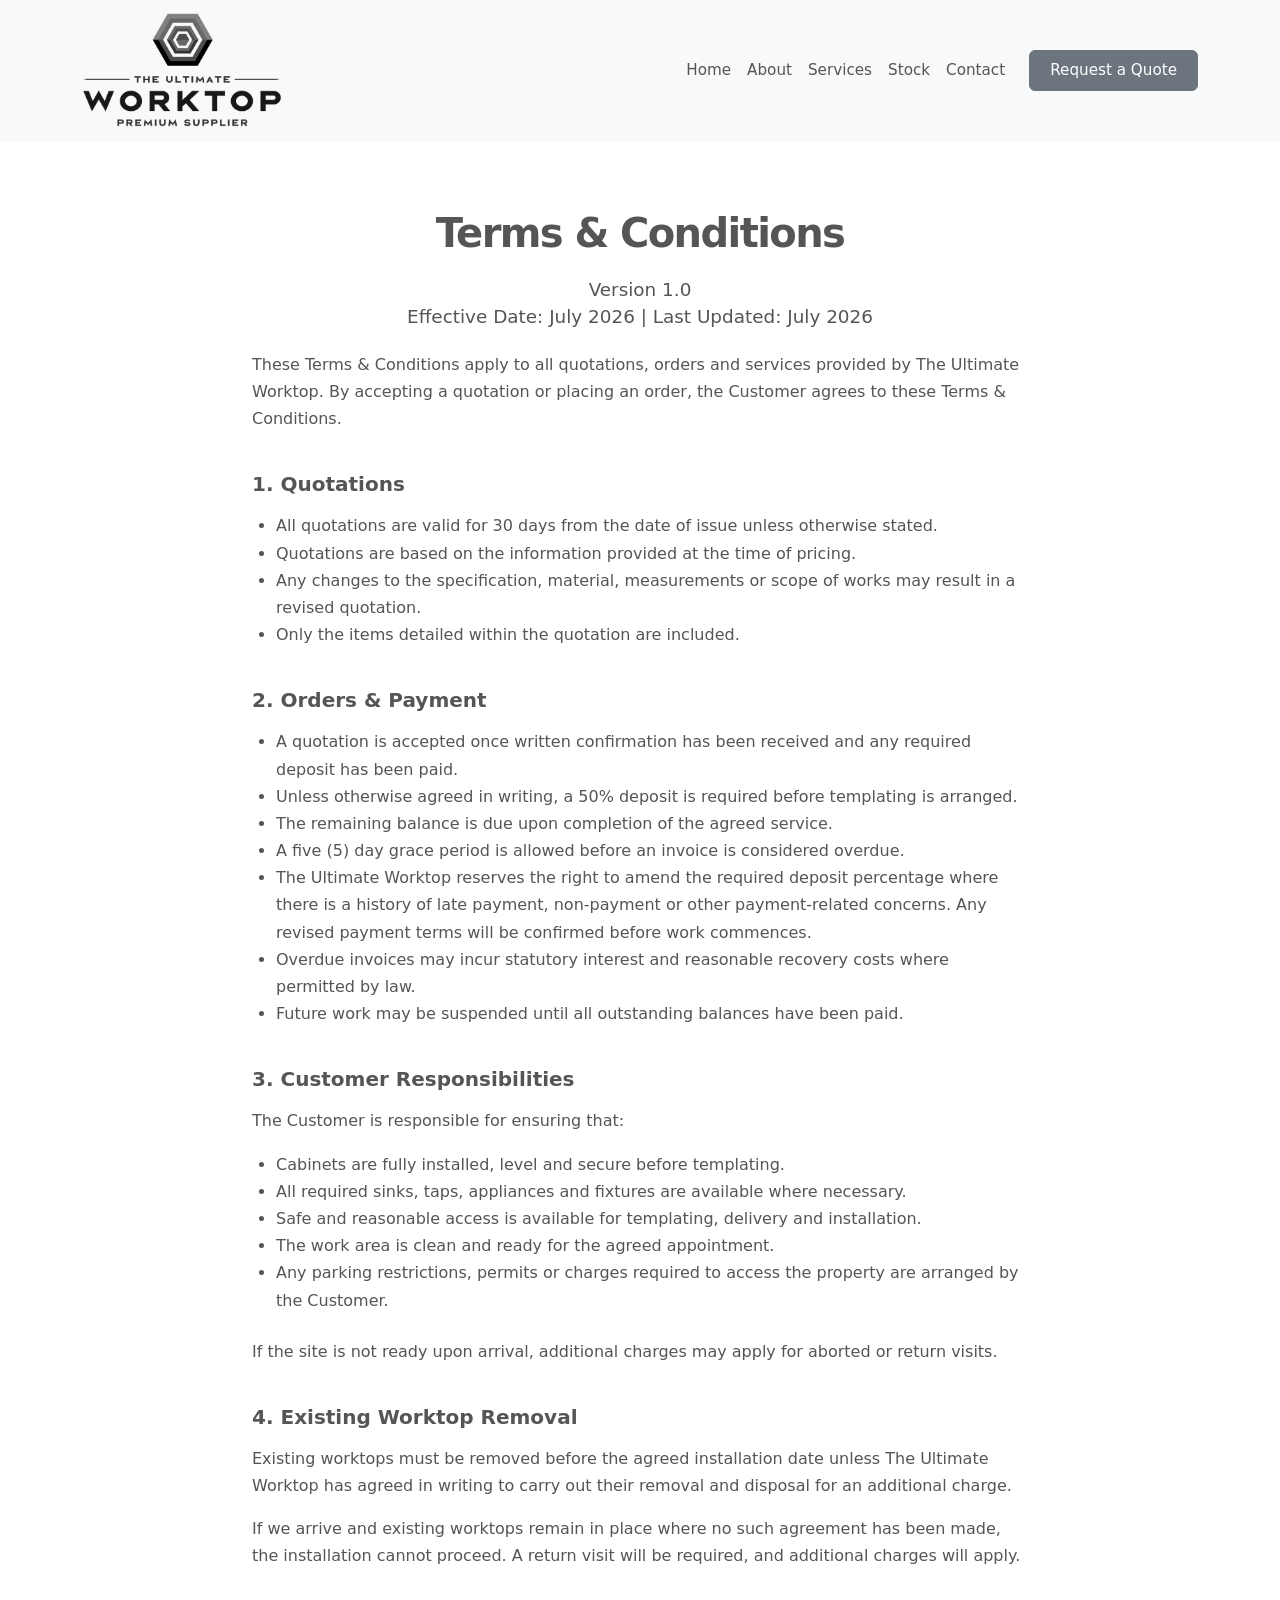
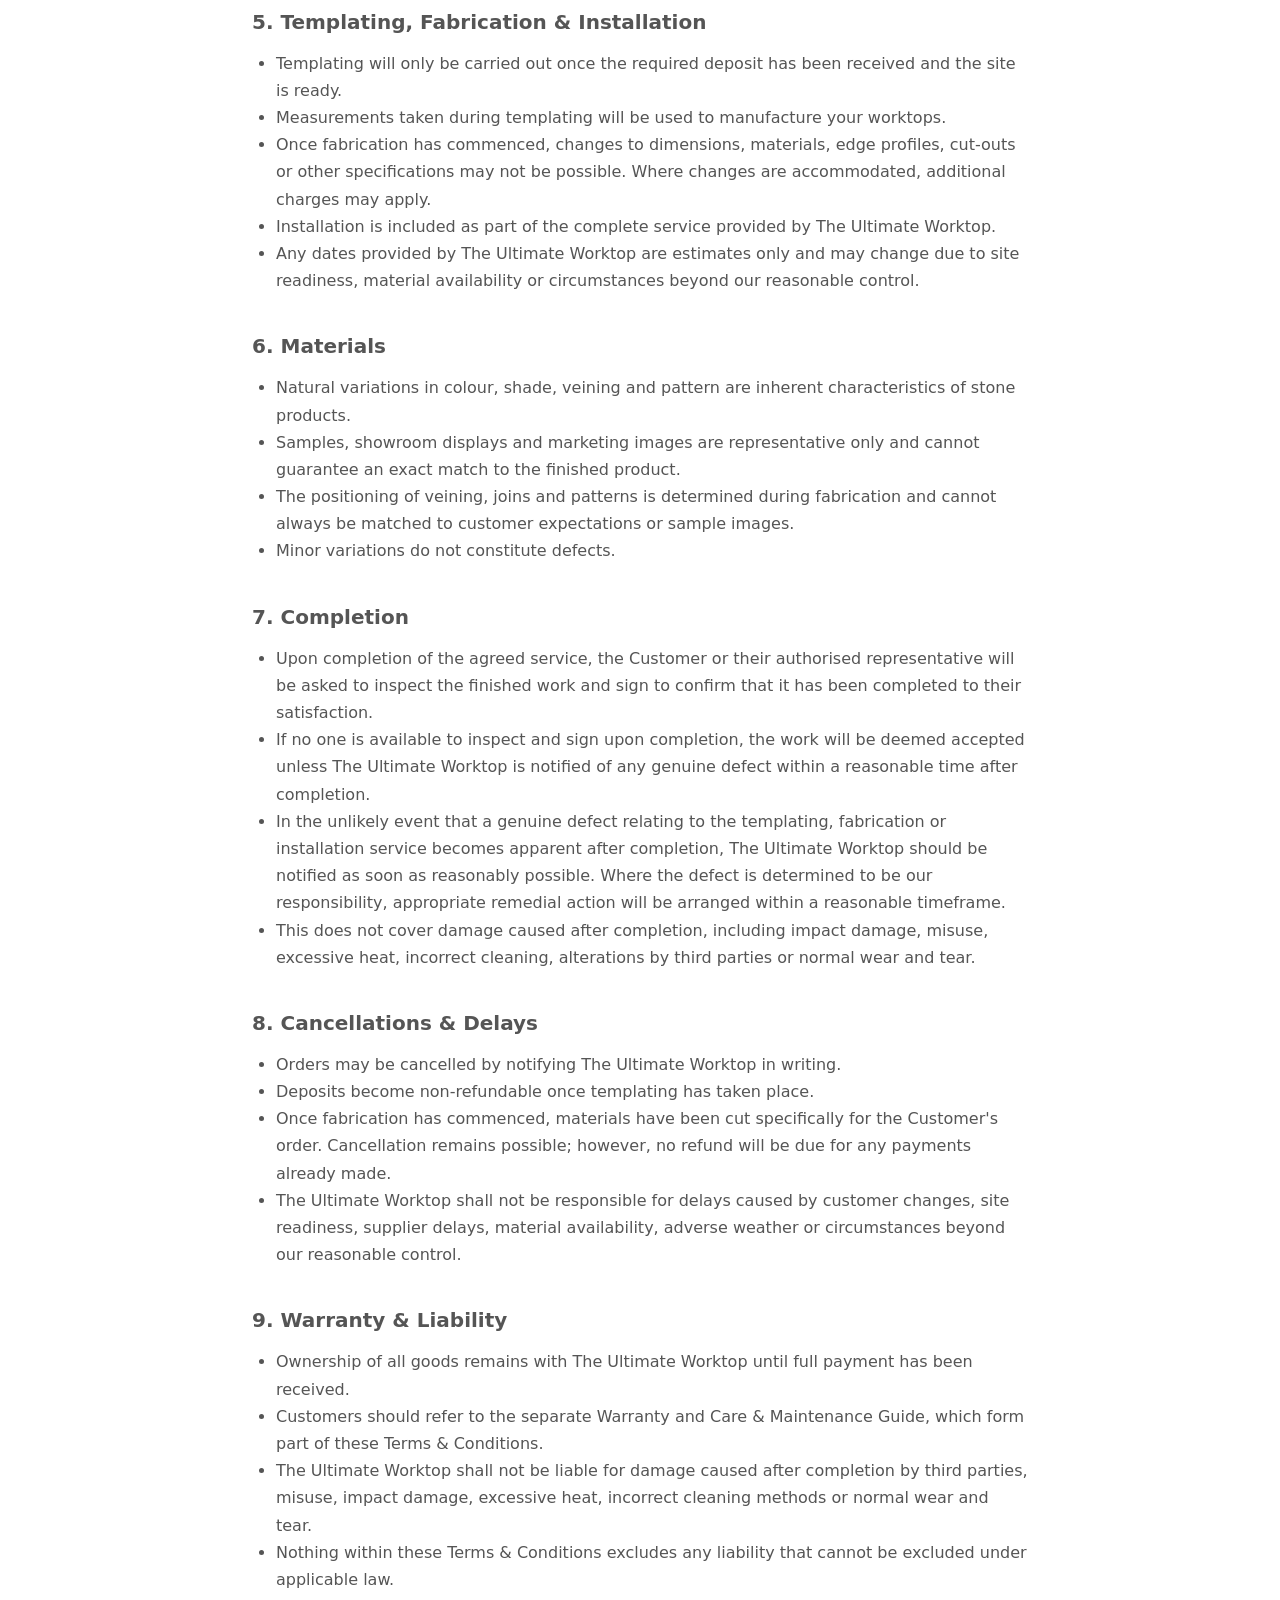
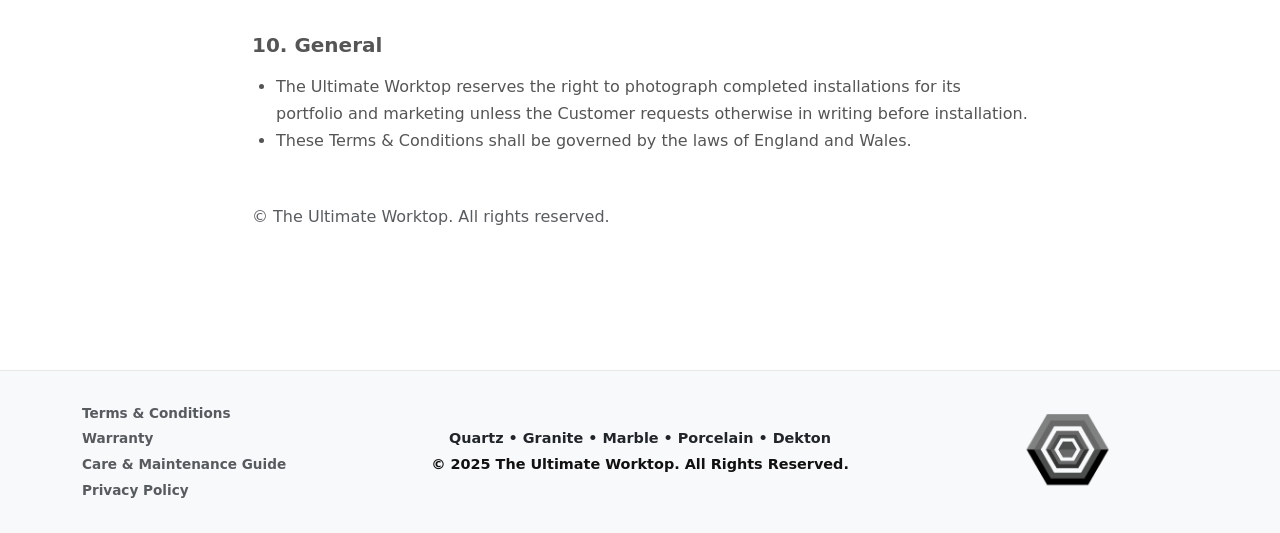
<file: terms-and-conditions.html>
<!DOCTYPE html>
<html lang="en">

<head>
  <!-- Google tag (gtag.js) -->
  <script async src="https://www.googletagmanager.com/gtag/js?id=G-PJZQ6ZB77N"></script>
  <script>
    window.dataLayer = window.dataLayer || [];
    function gtag() { dataLayer.push(arguments); }
    gtag('js', new Date());

    gtag('config', 'G-PJZQ6ZB77N');
  </script>
  <meta charset="UTF-8" />
  <meta name="viewport" content="width=device-width, initial-scale=1.0" />
  <title>Terms & Conditions | The Ultimate Worktop</title>
  <link rel="icon" href="images/Artboard.png" type="image/png" />
  <meta name="description" content="Terms and Conditions for The Ultimate Worktop." />
  <link rel="stylesheet" href="styles.css" />
  <!-- Bootstrap CSS -->
  <link href="https://cdn.jsdelivr.net/npm/bootstrap@5.3.8/dist/css/bootstrap.min.css" rel="stylesheet">
  <!-- Font Awesome -->
  <link rel="stylesheet" href="https://cdnjs.cloudflare.com/ajax/libs/font-awesome/6.4.0/css/all.min.css">
  <style>
    .legal-content h3 {
      font-size: 1.25rem;
      font-weight: bold;
      margin-top: 2.5rem;
      margin-bottom: 1rem;
      color: #555555;
    }

    .legal-content p,
    .legal-content li {
      color: var(--muted);
      line-height: 1.7;
    }

    .legal-content ul,
    .legal-content ol {
      margin-bottom: 1.5rem;
      padding-left: 1.5rem;
    }
  </style>
</head>

<body>
  <!-- NAVBAR -->
  <nav class="navbar navbar-expand-lg navbar-light bg-light py-2">
    <div class="container">
      <a class="navbar-brand" href="index.html">
        <img src="images/TUWdark.png" alt="The Ultimate Worktop Logo" width="200">
      </a>
      <button class="navbar-toggler" type="button" data-bs-toggle="collapse" data-bs-target="#mainNav">
        <span class="navbar-toggler-icon"></span>
      </button>
      <div class="collapse navbar-collapse" id="mainNav">
        <ul class="navbar-nav ms-auto">
          <li class="nav-item"><a class="nav-link" href="index.html">Home</a></li>
          <li class="nav-item"><a class="nav-link" href="about.html">About</a></li>
          <li class="nav-item"><a class="nav-link" href="services.html">Services</a></li>
          <li class="nav-item"><a class="nav-link" href="slabs.html">Stock</a></li>
          <li class="nav-item"><a class="nav-link" href="index.html#contact">Contact</a></li>
          <li class="nav-item ms-lg-3 mt-3 mt-lg-0">
            <a class="btn btn-secondary" href="index.html#contact"
              style="padding: 8px 20px; font-size: 0.95rem;">Request a Quote</a>
          </li>
        </ul>
      </div>
    </div>
  </nav>

  <!-- CONTENT -->
  <div class="page">
    <section class="hero text-center" style="padding: 40px 0 20px;">
      <div class="hero-headline">
        <h1 style="font-size: 2.5rem;">Terms & Conditions</h1>
        <p class="hero-copy">Version 1.0 <br> Effective Date: July 2026 | Last Updated: July 2026</p>
      </div>
    </section>

    <div class="container legal-content"
      style="max-width: 800px; margin: 0 auto; text-align: left; padding-bottom: 60px;">
      <p>These Terms & Conditions apply to all quotations, orders and services provided by The Ultimate Worktop. By
        accepting a quotation or placing an order, the Customer agrees to these Terms & Conditions.</p>

      <h3>1. Quotations</h3>
      <ul>
        <li>All quotations are valid for 30 days from the date of issue unless otherwise stated.</li>
        <li>Quotations are based on the information provided at the time of pricing.</li>
        <li>Any changes to the specification, material, measurements or scope of works may result in a revised
          quotation.</li>
        <li>Only the items detailed within the quotation are included.</li>
      </ul>

      <h3>2. Orders & Payment</h3>
      <ul>
        <li>A quotation is accepted once written confirmation has been received and any required deposit has been paid.
        </li>
        <li>Unless otherwise agreed in writing, a 50% deposit is required before templating is arranged.</li>
        <li>The remaining balance is due upon completion of the agreed service.</li>
        <li>A five (5) day grace period is allowed before an invoice is considered overdue.</li>
        <li>The Ultimate Worktop reserves the right to amend the required deposit percentage where there is a history of
          late payment, non-payment or other payment-related concerns. Any revised payment terms will be confirmed
          before work commences.</li>
        <li>Overdue invoices may incur statutory interest and reasonable recovery costs where permitted by law.</li>
        <li>Future work may be suspended until all outstanding balances have been paid.</li>
      </ul>

      <h3>3. Customer Responsibilities</h3>
      <p>The Customer is responsible for ensuring that:</p>
      <ul>
        <li>Cabinets are fully installed, level and secure before templating.</li>
        <li>All required sinks, taps, appliances and fixtures are available where necessary.</li>
        <li>Safe and reasonable access is available for templating, delivery and installation.</li>
        <li>The work area is clean and ready for the agreed appointment.</li>
        <li>Any parking restrictions, permits or charges required to access the property are arranged by the Customer.
        </li>
      </ul>
      <p>If the site is not ready upon arrival, additional charges may apply for aborted or return visits.</p>

      <h3>4. Existing Worktop Removal</h3>
      <p>Existing worktops must be removed before the agreed installation date unless The Ultimate Worktop has agreed in
        writing to carry out their removal and disposal for an additional charge.</p>
      <p>If we arrive and existing worktops remain in place where no such agreement has been made, the installation
        cannot proceed. A return visit will be required, and additional charges will apply.</p>

      <h3>5. Templating, Fabrication & Installation</h3>
      <ul>
        <li>Templating will only be carried out once the required deposit has been received and the site is ready.</li>
        <li>Measurements taken during templating will be used to manufacture your worktops.</li>
        <li>Once fabrication has commenced, changes to dimensions, materials, edge profiles, cut-outs or other
          specifications may not be possible. Where changes are accommodated, additional charges may apply.</li>
        <li>Installation is included as part of the complete service provided by The Ultimate Worktop.</li>
        <li>Any dates provided by The Ultimate Worktop are estimates only and may change due to site readiness, material
          availability or circumstances beyond our reasonable control.</li>
      </ul>

      <h3>6. Materials</h3>
      <ul>
        <li>Natural variations in colour, shade, veining and pattern are inherent characteristics of stone products.
        </li>
        <li>Samples, showroom displays and marketing images are representative only and cannot guarantee an exact match
          to the finished product.</li>
        <li>The positioning of veining, joins and patterns is determined during fabrication and cannot always be matched
          to customer expectations or sample images.</li>
        <li>Minor variations do not constitute defects.</li>
      </ul>

      <h3>7. Completion</h3>
      <ul>
        <li>Upon completion of the agreed service, the Customer or their authorised representative will be asked to
          inspect the finished work and sign to confirm that it has been completed to their satisfaction.</li>
        <li>If no one is available to inspect and sign upon completion, the work will be deemed accepted unless The
          Ultimate Worktop is notified of any genuine defect within a reasonable time after completion.</li>
        <li>In the unlikely event that a genuine defect relating to the templating, fabrication or installation service
          becomes apparent after completion, The Ultimate Worktop should be notified as soon as reasonably possible.
          Where the defect is determined to be our responsibility, appropriate remedial action will be arranged within a
          reasonable timeframe.</li>
        <li>This does not cover damage caused after completion, including impact damage, misuse, excessive heat,
          incorrect cleaning, alterations by third parties or normal wear and tear.</li>
      </ul>

      <h3>8. Cancellations & Delays</h3>
      <ul>
        <li>Orders may be cancelled by notifying The Ultimate Worktop in writing.</li>
        <li>Deposits become non-refundable once templating has taken place.</li>
        <li>Once fabrication has commenced, materials have been cut specifically for the Customer's order. Cancellation
          remains possible; however, no refund will be due for any payments already made.</li>
        <li>The Ultimate Worktop shall not be responsible for delays caused by customer changes, site readiness,
          supplier delays, material availability, adverse weather or circumstances beyond our reasonable control.</li>
      </ul>

      <h3>9. Warranty & Liability</h3>
      <ul>
        <li>Ownership of all goods remains with The Ultimate Worktop until full payment has been received.</li>
        <li>Customers should refer to the separate Warranty and Care & Maintenance Guide, which form part of these Terms
          & Conditions.</li>
        <li>The Ultimate Worktop shall not be liable for damage caused after completion by third parties, misuse, impact
          damage, excessive heat, incorrect cleaning methods or normal wear and tear.</li>
        <li>Nothing within these Terms & Conditions excludes any liability that cannot be excluded under applicable law.
        </li>
      </ul>

      <h3>10. General</h3>
      <ul>
        <li>The Ultimate Worktop reserves the right to photograph completed installations for its portfolio and
          marketing unless the Customer requests otherwise in writing before installation.</li>
        <li>These Terms & Conditions shall be governed by the laws of England and Wales.</li>
      </ul>

      <p class="mt-5 text-muted">© The Ultimate Worktop. All rights reserved.</p>
    </div>
  </div>

  <footer class="bg-light">
    <div class="container position-relative">
      <div class="row align-items-center">
        <div class="col-12 col-md-3 text-center text-md-start mb-3 mb-md-0">
          <ul class="list-unstyled mb-0">
            <li class="mb-1"><a href="terms-and-conditions.html"
                class="text-muted text-decoration-none footer-link">Terms & Conditions</a></li>
            <li class="mb-1"><a href="warranty.html" class="text-muted text-decoration-none footer-link">Warranty</a>
            </li>
            <li class="mb-1"><a href="care-and-maintenance.html"
                class="text-muted text-decoration-none footer-link">Care & Maintenance Guide</a></li>
            <li><a href="privacy-policy.html" class="text-muted text-decoration-none footer-link">Privacy Policy</a>
            </li>
          </ul>
        </div>
        <div class="col-12 col-md-6 text-center">
          <div class="fw-bold text-dark mb-1 footer-materials d-none d-md-block">Quartz • Granite • Marble • Porcelain • Dekton</div>
          <div>©️ 2025 The Ultimate Worktop. All Rights Reserved.</div>
        </div>
        <div class="col-12 col-md-3 text-center text-md-end mt-4 mt-md-0">
          <img src="images/dark_transparent.png" alt="The Ultimate Worktop Logo" width="95"
            class="footer-logo d-block mx-auto ms-md-auto">
        </div>
      </div>
    </div>
  </footer>

  <!-- Bootstrap JS -->
  <script src="https://cdn.jsdelivr.net/npm/bootstrap@5.3.8/dist/js/bootstrap.bundle.min.js"></script>
</body>

</html>
</file>
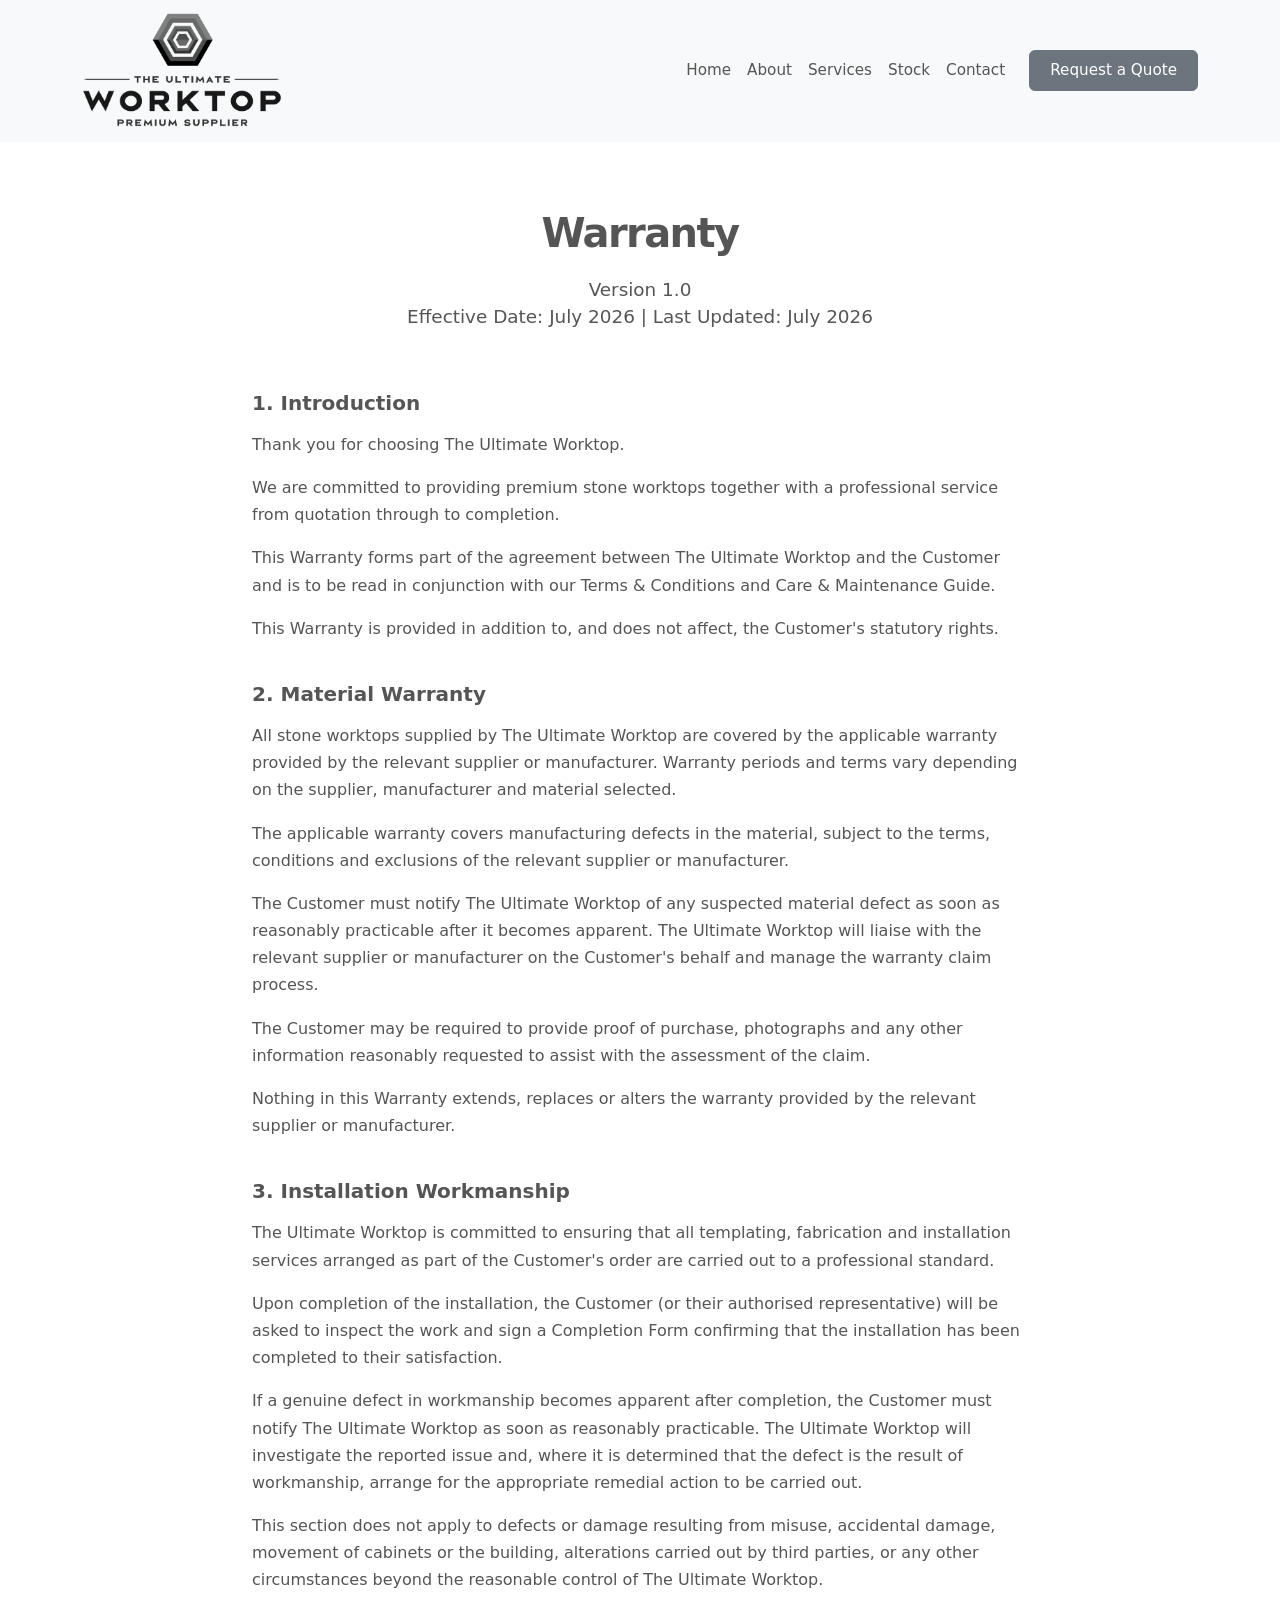
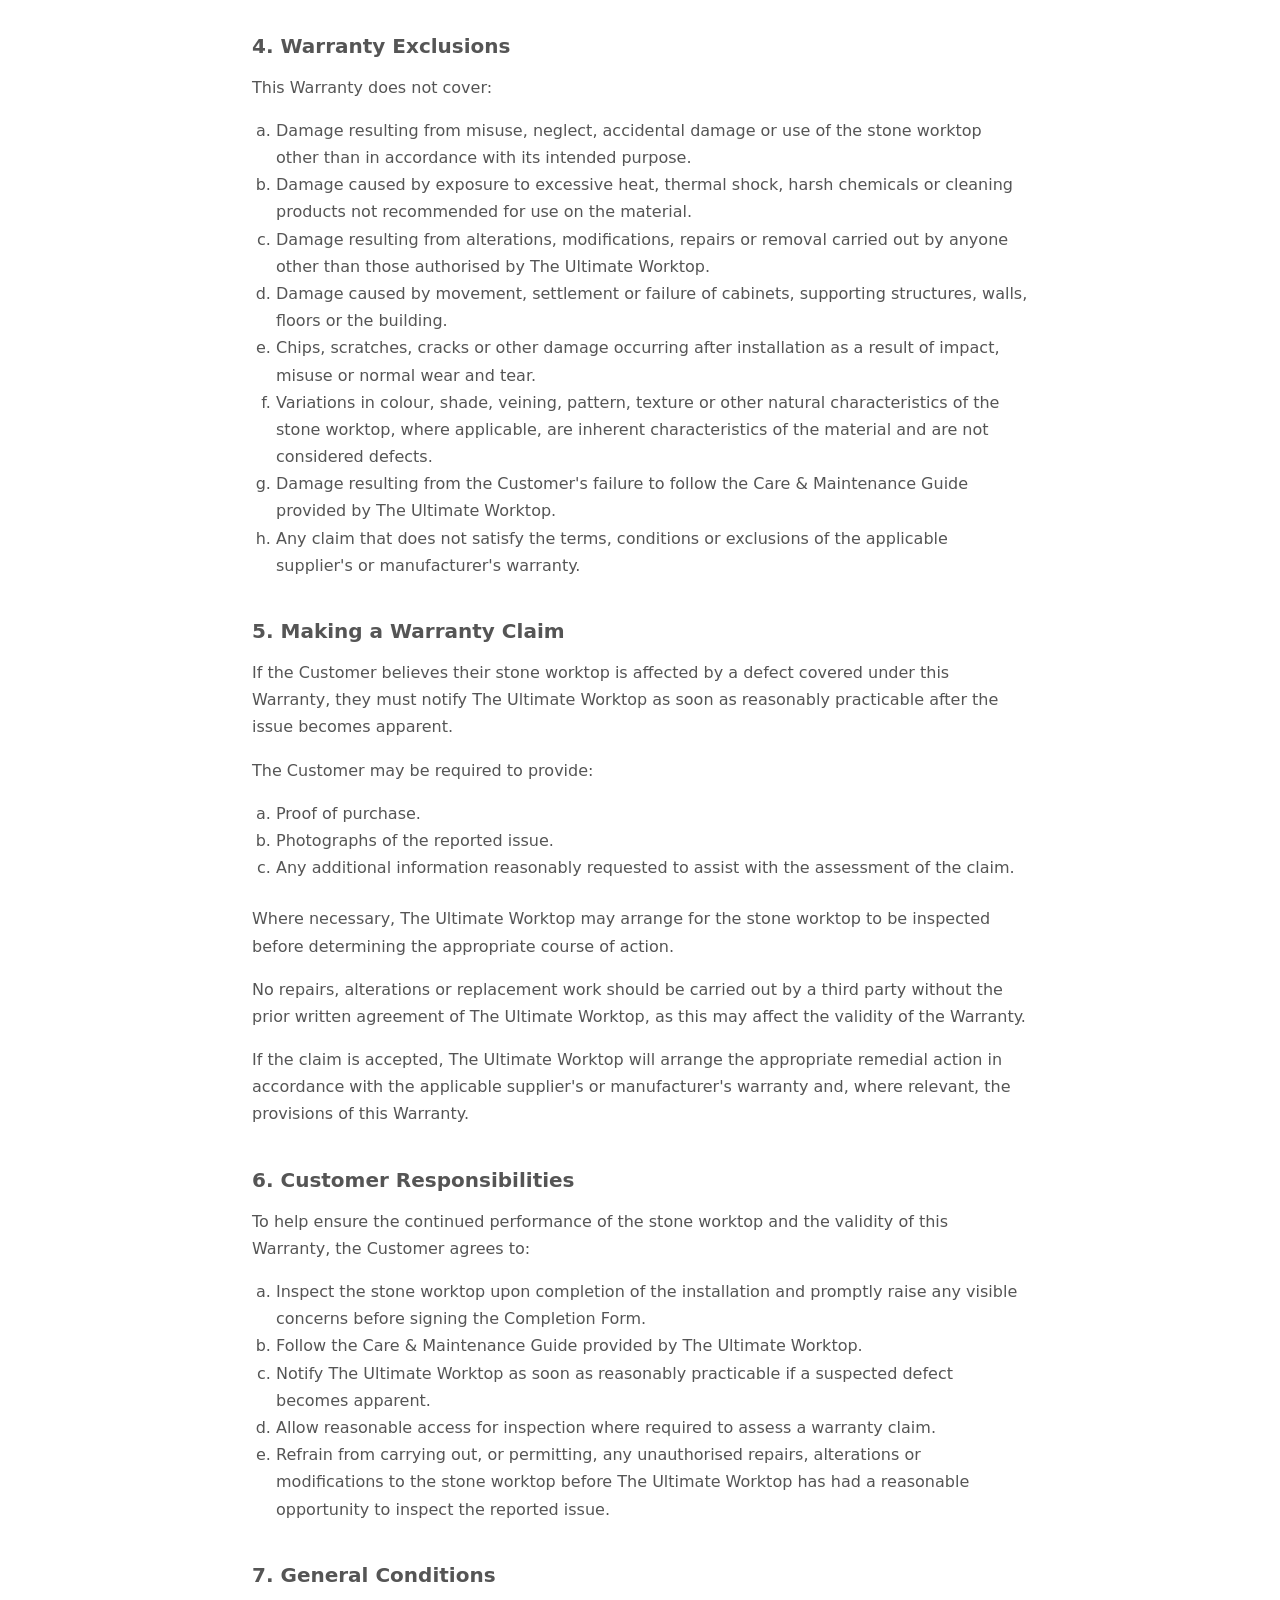
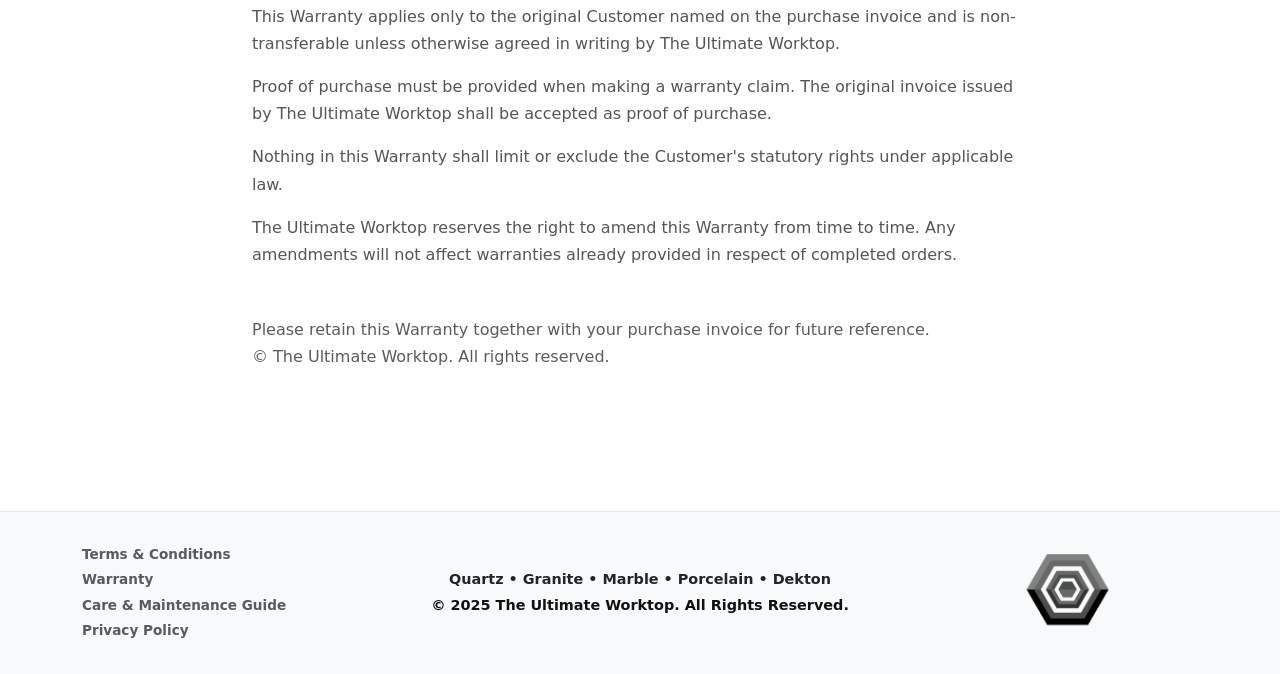
<file: warranty.html>
<!DOCTYPE html>
<html lang="en">

<head>
  <!-- Google tag (gtag.js) -->
  <script async src="https://www.googletagmanager.com/gtag/js?id=G-PJZQ6ZB77N"></script>
  <script>
    window.dataLayer = window.dataLayer || [];
    function gtag() { dataLayer.push(arguments); }
    gtag('js', new Date());

    gtag('config', 'G-PJZQ6ZB77N');
  </script>
  <meta charset="UTF-8" />
  <meta name="viewport" content="width=device-width, initial-scale=1.0" />
  <title>Warranty | The Ultimate Worktop</title>
  <link rel="icon" href="images/Artboard.png" type="image/png" />
  <meta name="description" content="Warranty information for The Ultimate Worktop." />
  <link rel="stylesheet" href="styles.css" />
  <!-- Bootstrap CSS -->
  <link href="https://cdn.jsdelivr.net/npm/bootstrap@5.3.8/dist/css/bootstrap.min.css" rel="stylesheet">
  <!-- Font Awesome -->
  <link rel="stylesheet" href="https://cdnjs.cloudflare.com/ajax/libs/font-awesome/6.4.0/css/all.min.css">
  <style>
    .legal-content h3 {
      font-size: 1.25rem;
      font-weight: bold;
      margin-top: 2.5rem;
      margin-bottom: 1rem;
      color: #555555;
    }

    .legal-content p,
    .legal-content li {
      color: var(--muted);
      line-height: 1.7;
    }

    .legal-content ul,
    .legal-content ol {
      margin-bottom: 1.5rem;
      padding-left: 1.5rem;
    }
  </style>
</head>

<body>
  <!-- NAVBAR -->
  <nav class="navbar navbar-expand-lg navbar-light bg-light py-2">
    <div class="container">
      <a class="navbar-brand" href="index.html">
        <img src="images/TUWdark.png" alt="The Ultimate Worktop Logo" width="200">
      </a>
      <button class="navbar-toggler" type="button" data-bs-toggle="collapse" data-bs-target="#mainNav">
        <span class="navbar-toggler-icon"></span>
      </button>
      <div class="collapse navbar-collapse" id="mainNav">
        <ul class="navbar-nav ms-auto">
          <li class="nav-item"><a class="nav-link" href="index.html">Home</a></li>
          <li class="nav-item"><a class="nav-link" href="about.html">About</a></li>
          <li class="nav-item"><a class="nav-link" href="services.html">Services</a></li>
          <li class="nav-item"><a class="nav-link" href="slabs.html">Stock</a></li>
          <li class="nav-item"><a class="nav-link" href="index.html#contact">Contact</a></li>
          <li class="nav-item ms-lg-3 mt-3 mt-lg-0">
            <a class="btn btn-secondary" href="index.html#contact"
              style="padding: 8px 20px; font-size: 0.95rem;">Request a Quote</a>
          </li>
        </ul>
      </div>
    </div>
  </nav>

  <!-- CONTENT -->
  <div class="page">
    <section class="hero text-center" style="padding: 40px 0 20px;">
      <div class="hero-headline">
        <h1 style="font-size: 2.5rem;">Warranty</h1>
        <p class="hero-copy">Version 1.0 <br> Effective Date: July 2026 | Last Updated: July 2026</p>
      </div>
    </section>

    <div class="container legal-content"
      style="max-width: 800px; margin: 0 auto; text-align: left; padding-bottom: 60px;">

      <h3>1. Introduction</h3>
      <p>Thank you for choosing The Ultimate Worktop.</p>
      <p>We are committed to providing premium stone worktops together with a professional service from quotation
        through to completion.</p>
      <p>This Warranty forms part of the agreement between The Ultimate Worktop and the Customer and is to be read in
        conjunction with our Terms & Conditions and Care & Maintenance Guide.</p>
      <p>This Warranty is provided in addition to, and does not affect, the Customer's statutory rights.</p>

      <h3>2. Material Warranty</h3>
      <p>All stone worktops supplied by The Ultimate Worktop are covered by the applicable warranty provided by the
        relevant supplier or manufacturer. Warranty periods and terms vary depending on the supplier, manufacturer and
        material selected.</p>
      <p>The applicable warranty covers manufacturing defects in the material, subject to the terms, conditions and
        exclusions of the relevant supplier or manufacturer.</p>
      <p>The Customer must notify The Ultimate Worktop of any suspected material defect as soon as reasonably
        practicable after it becomes apparent. The Ultimate Worktop will liaise with the relevant supplier or
        manufacturer on the Customer's behalf and manage the warranty claim process.</p>
      <p>The Customer may be required to provide proof of purchase, photographs and any other information reasonably
        requested to assist with the assessment of the claim.</p>
      <p>Nothing in this Warranty extends, replaces or alters the warranty provided by the relevant supplier or
        manufacturer.</p>

      <h3>3. Installation Workmanship</h3>
      <p>The Ultimate Worktop is committed to ensuring that all templating, fabrication and installation services
        arranged as part of the Customer's order are carried out to a professional standard.</p>
      <p>Upon completion of the installation, the Customer (or their authorised representative) will be asked to inspect
        the work and sign a Completion Form confirming that the installation has been completed to their satisfaction.
      </p>
      <p>If a genuine defect in workmanship becomes apparent after completion, the Customer must notify The Ultimate
        Worktop as soon as reasonably practicable. The Ultimate Worktop will investigate the reported issue and, where
        it is determined that the defect is the result of workmanship, arrange for the appropriate remedial action to be
        carried out.</p>
      <p>This section does not apply to defects or damage resulting from misuse, accidental damage, movement of cabinets
        or the building, alterations carried out by third parties, or any other circumstances beyond the reasonable
        control of The Ultimate Worktop.</p>

      <h3>4. Warranty Exclusions</h3>
      <p>This Warranty does not cover:</p>
      <ol type="a">
        <li>Damage resulting from misuse, neglect, accidental damage or use of the stone worktop other than in
          accordance with its intended purpose.</li>
        <li>Damage caused by exposure to excessive heat, thermal shock, harsh chemicals or cleaning products not
          recommended for use on the material.</li>
        <li>Damage resulting from alterations, modifications, repairs or removal carried out by anyone other than those
          authorised by The Ultimate Worktop.</li>
        <li>Damage caused by movement, settlement or failure of cabinets, supporting structures, walls, floors or the
          building.</li>
        <li>Chips, scratches, cracks or other damage occurring after installation as a result of impact, misuse or
          normal wear and tear.</li>
        <li>Variations in colour, shade, veining, pattern, texture or other natural characteristics of the stone
          worktop, where applicable, are inherent characteristics of the material and are not considered defects.</li>
        <li>Damage resulting from the Customer's failure to follow the Care & Maintenance Guide provided by The Ultimate
          Worktop.</li>
        <li>Any claim that does not satisfy the terms, conditions or exclusions of the applicable supplier's or
          manufacturer's warranty.</li>
      </ol>

      <h3>5. Making a Warranty Claim</h3>
      <p>If the Customer believes their stone worktop is affected by a defect covered under this Warranty, they must
        notify The Ultimate Worktop as soon as reasonably practicable after the issue becomes apparent.</p>
      <p>The Customer may be required to provide:</p>
      <ol type="a">
        <li>Proof of purchase.</li>
        <li>Photographs of the reported issue.</li>
        <li>Any additional information reasonably requested to assist with the assessment of the claim.</li>
      </ol>
      <p>Where necessary, The Ultimate Worktop may arrange for the stone worktop to be inspected before determining the
        appropriate course of action.</p>
      <p>No repairs, alterations or replacement work should be carried out by a third party without the prior written
        agreement of The Ultimate Worktop, as this may affect the validity of the Warranty.</p>
      <p>If the claim is accepted, The Ultimate Worktop will arrange the appropriate remedial action in accordance with
        the applicable supplier's or manufacturer's warranty and, where relevant, the provisions of this Warranty.</p>

      <h3>6. Customer Responsibilities</h3>
      <p>To help ensure the continued performance of the stone worktop and the validity of this Warranty, the Customer
        agrees to:</p>
      <ol type="a">
        <li>Inspect the stone worktop upon completion of the installation and promptly raise any visible concerns before
          signing the Completion Form.</li>
        <li>Follow the Care & Maintenance Guide provided by The Ultimate Worktop.</li>
        <li>Notify The Ultimate Worktop as soon as reasonably practicable if a suspected defect becomes apparent.</li>
        <li>Allow reasonable access for inspection where required to assess a warranty claim.</li>
        <li>Refrain from carrying out, or permitting, any unauthorised repairs, alterations or modifications to the
          stone worktop before The Ultimate Worktop has had a reasonable opportunity to inspect the reported issue.</li>
      </ol>

      <h3>7. General Conditions</h3>
      <p>This Warranty applies only to the original Customer named on the purchase invoice and is non-transferable
        unless otherwise agreed in writing by The Ultimate Worktop.</p>
      <p>Proof of purchase must be provided when making a warranty claim. The original invoice issued by The Ultimate
        Worktop shall be accepted as proof of purchase.</p>
      <p>Nothing in this Warranty shall limit or exclude the Customer's statutory rights under applicable law.</p>
      <p>The Ultimate Worktop reserves the right to amend this Warranty from time to time. Any amendments will not
        affect warranties already provided in respect of completed orders.</p>

      <p class="mt-5 text-muted">Please retain this Warranty together with your purchase invoice for future
        reference.<br>© The Ultimate Worktop. All rights reserved.</p>
    </div>
  </div>

  <footer class="bg-light">
    <div class="container position-relative">
      <div class="row align-items-center">
        <div class="col-12 col-md-3 text-center text-md-start mb-3 mb-md-0">
          <ul class="list-unstyled mb-0">
            <li class="mb-1"><a href="terms-and-conditions.html"
                class="text-muted text-decoration-none footer-link">Terms & Conditions</a></li>
            <li class="mb-1"><a href="warranty.html" class="text-muted text-decoration-none footer-link">Warranty</a>
            </li>
            <li class="mb-1"><a href="care-and-maintenance.html"
                class="text-muted text-decoration-none footer-link">Care & Maintenance Guide</a></li>
            <li><a href="privacy-policy.html" class="text-muted text-decoration-none footer-link">Privacy Policy</a>
            </li>
          </ul>
        </div>
        <div class="col-12 col-md-6 text-center">
          <div class="fw-bold text-dark mb-1 footer-materials d-none d-md-block">Quartz • Granite • Marble • Porcelain • Dekton</div>
          <div>©️ 2025 The Ultimate Worktop. All Rights Reserved.</div>
        </div>
        <div class="col-12 col-md-3 text-center text-md-end mt-4 mt-md-0">
          <img src="images/dark_transparent.png" alt="The Ultimate Worktop Logo" width="95"
            class="footer-logo d-block mx-auto ms-md-auto">
        </div>
      </div>
    </div>
  </footer>

  <!-- Bootstrap JS -->
  <script src="https://cdn.jsdelivr.net/npm/bootstrap@5.3.8/dist/js/bootstrap.bundle.min.js"></script>
</body>

</html>
</file>
<file: styles.css>
:root {
  color-scheme: light;
  --bg: #f5f5f3;
  --surface: #ffffff;
  --surface-strong: #e8e7e4;
  --text: #111111;
  --muted: #555555;
  --accent: #1f2937;
  --accent-soft: #374151;
  --gold: #FFD700;
  --border: rgba(17, 17, 17, 0.08);
  --radius: 20px;
  --max-width: 1180px;
  font-family: -apple-system, BlinkMacSystemFont, "Segoe UI", "Helvetica Neue", sans-serif;
  font-weight: 500;
}

* {
  box-sizing: border-box;
}

html {
  scroll-behavior: smooth;
  overflow-x: clip;
}

body {
  margin: 0;
  background: var(--bg);
  color: var(--text);
  line-height: 1.6;
  min-height: 100vh;
  overflow-x: clip;
}

img {
  max-width: 100%;
  display: block;
  border: 3px solid gold;
}

.navbar-brand img {
  border: none;
}

.navbar {
  min-height: 80px;
  position: sticky !important;
  top: 0 !important;
  z-index: 1030;
}

.navbar-brand {
  flex-shrink: 0;
}

.navbar .container {
  display: flex;
  align-items: center;
}

.navbar-nav {
  align-items: center;
}

a {
  color: inherit;
  text-decoration: none;
}

button,
input,
select,
textarea {
  font: inherit;
}

h1,
h2,
h3,
h4,
h5,
h6 {
  color: #555555;
}

.page {
  width: min(100%, 1200px);
  margin: 0 auto;
  padding: 32px 24px 64px;
}

header {
  display: flex;
  align-items: center;
  justify-content: space-between;
  gap: 24px;
  padding: 16px 0;
}

.logo {
  font-size: 1.1rem;
  font-weight: 700;
  letter-spacing: 0.08em;
  text-transform: uppercase;
}

nav {
  display: flex;
  flex-wrap: wrap;
  gap: 18px;
  font-size: 0.95rem;
  align-items: center;
}

.nav-toggle {
  display: none;
  width: 46px;
  height: 46px;
  border: 1px solid var(--border);
  border-radius: 14px;
  background: var(--surface);
  color: var(--accent);
  cursor: pointer;
  align-items: center;
  justify-content: center;
}

.nav-toggle svg {
  width: 20px;
  height: 20px;
}

.sr-only {
  position: absolute;
  width: 1px;
  height: 1px;
  padding: 0;
  margin: -1px;
  overflow: hidden;
  clip: rect(0, 0, 0, 0);
  white-space: nowrap;
  border: 0;
}

nav a {
  color: var(--muted);
  transition: color 0.2s ease;
  font-size: 1.1rem;
  font-weight: 600;
}

nav a:hover {
  color: var(--gold);
}

.nav-link {
  color: var(--muted) !important;
  font-size: 1.1rem;
  font-weight: 600;
}

.nav-link:hover {
  color: var(--gold) !important;
}

.hero {
  display: grid;
  gap: 32px;
  padding: 64px 0 56px;
  text-align: center;
}

.hero-headline {
  max-width: 640px;
  margin: 0 auto;
  text-align: center;
}

.hero-headline h1 {
  margin: 0;
  font-size: clamp(2.8rem, 5vw, 4.8rem);
  line-height: 0.95;
  letter-spacing: -0.04em;
  font-weight: 700;
  color: #555555;
}

.hero-copy {
  margin: 24px auto 0;
  color: var(--muted);
  max-width: 620px;
  text-align: center;
  font-size: 1.15rem;
}

.hero-label {
  text-transform: uppercase;
  letter-spacing: 0.18em;
  font-size: 0.9rem;
  margin: 0 0 18px;
  color: var(--gold);
  text-align: center;
}

.hero-actions {
  display: flex;
  flex-wrap: wrap;
  gap: 16px;
  margin-top: 32px;
  justify-content: center;
}

/* ============================================================
   BUTTON SYSTEM — gold border only, everything else unchanged
   ============================================================ */

/* Base shape / motion for all .btn elements */
.btn {
  padding: 14px 22px;
  border-radius: 999px;
  font-weight: 600;
  cursor: pointer;
  transition: transform 0.2s ease, background 0.2s ease, border-color 0.2s ease, color 0.2s ease;
}

/* Only override the border — keep Bootstrap background and text colour as-is */
.btn.btn-secondary,
.btn.btn-secondary:hover,
.btn.btn-secondary:focus,
.btn.btn-secondary:active,
.btn.btn-secondary:focus-visible {
  outline: none;
}

/* Lift on hover (fallback for all .btn) */
.btn:hover {
  transform: translateY(-1px);
}

.btn-fit {
  width: fit-content;
}

/* View Details overlay span — gold border, white text on dark overlay */
.slab-overlay .btn.btn-secondary,
.slab-overlay .btn.btn-secondary:hover {
  color: #fff !important;
}


.hero-grid-wrapper {
  background-color: #f8f9fa;
  padding: 48px 0;
  margin: 0 -24px;
  padding-left: 24px;
  padding-right: 24px;
}

.hero-grid {
  display: grid;
  gap: 24px;
  grid-template-columns: repeat(3, minmax(0, 1fr));
  margin-top: 0;
  text-align: center;
}

.hero-card {
  background: var(--surface);
  border: 1px solid var(--border);
  border-radius: 16px;
  padding: 32px;
  transition: all 0.3s cubic-bezier(0.23, 1, 0.320, 1);
  position: relative;
  overflow: hidden;
  box-shadow: 0 4px 12px rgba(17, 17, 17, 0.04);
  text-align: center;
}

.hero-card::before {
  content: '';
  position: absolute;
  top: 0;
  left: 0;
  right: 0;
  height: 3px;
  background: linear-gradient(90deg, var(--gold), var(--accent));
}

.hero-card h2 {
  font-size: 1.25rem;
  margin: 0 0 12px;
  font-weight: 700;
  text-align: center;
  color: #555555;
}

.hero-card p {
  margin: 0;
  color: var(--muted);
  text-align: center;
}

.hero-card:hover {
  transform: translateY(-6px);
  border-color: var(--gold);
  box-shadow: 0 16px 32px rgba(17, 17, 17, 0.08);
}


.section {
  padding: 60px 0;
}

.section.about-section {
  padding-top: 0;
}

.section h2 {
  font-size: clamp(2rem, 3.5vw, 2.8rem);
  margin: 0 0 20px;
  color: #555555;
  font-weight: 700;
  text-align: center;
}

.section p {
  max-width: 760px;
  color: var(--muted);
  font-size: 1.1rem;
  line-height: 1.7;
  margin: 0 auto;
  text-align: center;
}

.grid-2 {
  display: grid;
  gap: 48px;
  grid-template-columns: repeat(2, minmax(0, 1fr));
}

.about-grid {
  align-items: start;
  gap: 48px;
  text-align: center;
}

.value-block {
  background: linear-gradient(135deg, var(--surface) 0%, #fafaf8 100%);
  border: 1px solid var(--border);
  border-radius: 16px;
  padding: 40px;
  transition: all 0.3s ease;
  box-shadow: 0 4px 16px rgba(17, 17, 17, 0.04);
  text-align: center;
}

.value-block:hover {
  border-color: var(--gold);
  box-shadow: 0 12px 32px rgba(17, 17, 17, 0.08);
}

.value-block h3 {
  margin-top: 0;
  margin-bottom: 24px;
  font-weight: 700;
  text-align: center;
  color: #555555;
}

.why-list {
  padding-left: 0;
  color: var(--muted);
  margin: 0;
  list-style: none;
  display: grid;
  gap: 14px;
}

.why-list li {
  padding-left: 0;
  position: relative;
  transition: all 0.2s ease;
  text-align: center;
}

.why-list li::before {
  content: '→';
  position: static;
  color: var(--gold);
  font-weight: 700;
  margin-right: 8px;
}

.why-list li:hover {
  color: var(--accent);
  transform: translateX(4px);
}

.grid-3 {
  display: grid;
  gap: 28px;
  grid-template-columns: repeat(3, minmax(0, 1fr));
  text-align: center;
}

.feature-card {
  background: var(--surface);
  border: 1px solid var(--border);
  border-radius: 16px;
  padding: 36px;
  transition: all 0.3s cubic-bezier(0.23, 1, 0.320, 1);
  box-shadow: 0 4px 12px rgba(17, 17, 17, 0.04);
  position: relative;
  overflow: hidden;
  text-align: center;
}

.feature-card::after {
  content: '';
  position: absolute;
  top: 0;
  right: 0;
  width: 100px;
  height: 100px;
  background: linear-gradient(135deg, var(--gold), transparent);
  opacity: 0.1;
  border-radius: 0 0 200px 0;
}

.feature-card h3 {
  margin-top: 0;
  font-size: 1.2rem;
  margin-bottom: 12px;
  position: relative;
  z-index: 1;
  font-weight: 700;
  text-align: center;
  color: #555555;
}

.feature-card p {
  margin: 0;
  color: var(--muted);
  position: relative;
  z-index: 1;
  text-align: center;
}

.feature-card:hover {
  transform: translateY(-8px);
  border-color: var(--gold);
  box-shadow: 0 20px 40px rgba(17, 17, 17, 0.1);
}

.services-grid {
  margin-top: 40px;
  text-align: center;
}

.projects-header {
  display: flex;
  justify-content: center;
  align-items: center;
  gap: 24px;
  flex-wrap: wrap;
  padding-bottom: 32px;
  border-bottom: 2px solid var(--gold);
  text-align: center;
}

.gallery {
  display: grid;
  gap: 20px;
  grid-template-columns: repeat(3, minmax(0, 1fr));
  text-align: center;
}

.gallery2 {
  display: grid;
  gap: 10px;
  grid-template-columns: repeat(2, minmax(0, 1fr));
  text-align: center;
}

.gallery-item {
  min-height: 280px;
  border-radius: 16px;
  overflow: hidden;
  position: relative;
  background: linear-gradient(135deg, #d7d5d2, #f7f7f5);
  transition: all 0.4s cubic-bezier(0.23, 1, 0.320, 1);
  box-shadow: 0 8px 24px rgba(17, 17, 17, 0.08);
  cursor: pointer;
  text-align: center;
}

.gallery-item img {
  width: 100%;
  height: 100%;
  object-fit: cover;
  display: block;
}

.gallery-item::after {
  content: "";
  position: absolute;
  inset: 0;
  display: none;
  align-items: center;
  justify-content: center;
  color: #777;
  font-size: 0.95rem;
  text-align: center;
}

.gallery-item:hover {
  transform: translateY(-12px) scale(1.01);
  box-shadow: 0 20px 48px rgba(17, 17, 17, 0.15);
}

.gallery-margin {
  margin-top: 24px;
}

.gallery-note {
  margin-top: 16px;
  color: var(--muted);
  text-align: center;
}

.contact-panel {
  display: grid;
  gap: 40px;
  grid-template-columns: 1.1fr 0.9fr;
  text-align: center;
}

.contact-card {
  background: var(--surface);
  border: 1px solid var(--border);
  border-radius: 16px;
  padding: 40px;
  box-shadow: 0 4px 16px rgba(17, 17, 17, 0.04);
  transition: all 0.3s ease;
  text-align: center;
  display: flex;
  flex-direction: column;
  height: 100%;
}

.contact-card:hover {
  border-color: var(--gold);
  box-shadow: 0 12px 32px rgba(17, 17, 17, 0.08);
}

.contact-card h3 {
  margin-top: 0;
  margin-bottom: 28px;
  font-size: 1.3rem;
  font-weight: 700;
  text-align: center;
  color: #555555;
}

.contact-list {
  list-style: none;
  padding: 0;
  margin: 0;
  display: grid;
  gap: 18px;
  text-align: center;
}

.contact-list li {
  color: var(--muted);
  font-size: 0.95rem;
}

.contact-list strong {
  color: var(--text);
  font-weight: 700;
}

.contact-list a {
  color: var(--accent);
  font-weight: 600;
  transition: all 0.2s ease;
}

.contact-list a:hover {
  color: var(--accent-soft);
}

.map-container {
  flex-grow: 1;
  margin-top: 24px;
  border-radius: 12px;
  overflow: hidden;
}

.map-container iframe {
  border-radius: 12px;
}

.testimonials-grid {
  display: grid;
  gap: 28px;
  grid-template-columns: repeat(2, minmax(0, 1fr));
  margin-top: 40px;
  text-align: center;
}

.testimonial-card {
  background: linear-gradient(135deg, var(--surface) 0%, #fafaf8 100%);
  border: 1px solid var(--border);
  border-radius: 16px;
  padding: 32px;
  transition: all 0.3s ease;
  box-shadow: 0 4px 16px rgba(17, 17, 17, 0.04);
  text-align: center;
  display: flex;
  flex-direction: column;
}

.testimonial-card:hover {
  border-color: var(--gold);
  box-shadow: 0 12px 32px rgba(17, 17, 17, 0.08);
  transform: translateY(-4px);
}

.testimonial-content {
  flex-grow: 1;
  margin-bottom: 20px;
  font-style: italic;
  color: var(--muted);
  line-height: 1.8;
}

.testimonial-author {
  margin-top: auto;
}

.testimonial-author strong {
  display: block;
  color: var(--text);
  font-weight: 700;
  margin-bottom: 4px;
  color: #555555;
}

.testimonial-author p {
  margin: 0;
  font-size: 0.9rem;
  color: var(--muted);
}


form {
  display: grid;
  gap: 20px;
}

label {
  display: grid;
  gap: 10px;
  font-weight: 600;
  font-size: 0.95rem;
  text-align: left;
}

input,
select,
textarea {
  width: 100%;
  border: 1.5px solid var(--border);
  border-radius: 12px;
  padding: 12px 16px;
  background: #fff;
  color: var(--text);
  transition: all 0.2s ease;
  font-size: 0.95rem;
}

input:focus,
select:focus,
textarea:focus {
  outline: none;
  border-color: var(--gold);
  box-shadow: 0 0 0 3px rgba(212, 175, 55, 0.1);
}

input::placeholder,
textarea::placeholder {
  color: #aaa;
}

textarea {
  min-height: 180px;
  resize: none;
}

.form-grid {
  display: grid;
  gap: 20px;
  grid-template-columns: 1fr 1fr;
}

.form-grid .wide {
  grid-column: span 2;
}

.social {
  display: flex;
  gap: 18px;
  margin-top: 24px;
  justify-content: center;
}

.social a {
  color: var(--muted);
  display: inline-flex;
  align-items: center;
  justify-content: center;
  width: 48px;
  height: 48px;
  border: 2px solid var(--border);
  border-radius: 50%;
  font-size: 1.5rem;
  font-weight: 500;
  transition: all 0.2s ease;
  text-decoration: none;
}

.social a:hover,
.social a:focus {
  color: var(--gold);
  border-color: var(--gold);
  transform: translateY(-4px);
  text-decoration: none;
}

footer {
  background-color: #6c757d;
  padding: 20px 0 16px;
  border-top: 1px solid rgba(255, 255, 255, 0.15);
  color: rgba(255, 255, 255, 0.75);
  font-size: 0.9rem;
}

footer img.footer-logo {
  border: none;
  margin-bottom: 0;
  max-width: 95px;
  height: auto;
}

footer div:first-of-type {
  font-weight: 600;
  color: var(--text);
}

.footer-link {
  transition: color 0.2s ease;
  font-size: 0.85rem;
}

.footer-link:hover {
  color: var(--gold) !important;
}

.steps {
  display: grid;
  gap: 20px;
  text-align: center;
}

.step {
  display: grid;
  gap: 12px;
  padding: 24px;
  border: 1px solid var(--border);
  border-radius: 14px;
  background: var(--surface);
  transition: all 0.3s ease;
  box-shadow: 0 2px 8px rgba(17, 17, 17, 0.04);
  text-align: center;
}

.step strong {
  color: var(--accent);
  font-weight: 700;
}

.step:hover {
  border-color: var(--accent-soft);
  box-shadow: 0 8px 16px rgba(17, 17, 17, 0.08);
}

.btn-primary {
  display: inline-flex;
  align-items: center;
  justify-content: center;
  padding: 14px 32px;
  border-radius: 999px;
  background: linear-gradient(135deg, var(--accent), var(--accent-soft));
  color: #fff;
  font-weight: 600;
  cursor: pointer;
  transition: all 0.3s ease;
  box-shadow: 0 4px 12px rgba(31, 41, 55, 0.15);
}

.btn-primary:hover {
  transform: translateY(-2px);
  box-shadow: 0 8px 24px rgba(31, 41, 55, 0.25);
}

.btn-primary:active {
  transform: translateY(0);
}

/* Slabs Showcase Styles */
.btn-filter {
  background: var(--surface);
  border: 1px solid var(--border);
  color: var(--muted);
  padding: 8px 20px;
  border-radius: 999px;
  font-size: 0.9rem;
  font-weight: 600;
  cursor: pointer;
  transition: all 0.25s ease;
}

.btn-filter:hover {
  border-color: var(--gold);
  color: var(--text);
  transform: translateY(-1px);
}

.btn-filter.active {
  background: var(--accent);
  color: #fff;
  border-color: var(--gold);
  box-shadow: 0 4px 10px rgba(31, 41, 55, 0.15);
}

.search-box input {
  border: 1.5px solid var(--border);
  border-radius: 999px;
  padding: 10px 40px 10px 20px;
  background: var(--surface);
  color: var(--text);
  transition: all 0.25s ease;
  font-size: 0.95rem;
}

.search-box input:focus {
  outline: none;
  border-color: var(--gold);
  box-shadow: 0 0 0 3px rgba(212, 175, 55, 0.15);
}

.slab-card {
  background: var(--surface);
  border: 1px solid var(--border);
  border-radius: 16px;
  overflow: hidden;
  transition: all 0.3s cubic-bezier(0.23, 1, 0.320, 1);
  box-shadow: 0 4px 12px rgba(17, 17, 17, 0.03);
  cursor: pointer;
}

.slab-card:hover {
  transform: translateY(-6px);
  border-color: var(--gold);
  box-shadow: 0 16px 32px rgba(17, 17, 17, 0.12);
}

.slab-image-wrapper {
  position: relative;
  overflow: hidden;
  background: #f0ede9;
}

.slab-image-wrapper img {
  width: 100%;
  height: auto;
  border: none !important;
  /* Override standard img gold border */
  transition: transform 0.5s ease;
}

.slab-card:hover .slab-image-wrapper img {
  transform: scale(1.08);
}

.slab-overlay {
  position: absolute;
  top: 0;
  left: 0;
  right: 0;
  bottom: 0;
  background: rgba(0, 0, 0, 0.4);
  backdrop-filter: blur(2px);
  display: flex;
  align-items: center;
  justify-content: center;
  opacity: 0;
  transition: opacity 0.3s ease;
}

.slab-card:hover .slab-overlay {
  opacity: 1;
}

.slab-badge {
  display: inline-block;
  background: #e8e7e4;
  padding: 3px 10px;
  border-radius: 4px;
  font-size: 0.75rem;
  font-weight: 600;
  text-transform: uppercase;
  letter-spacing: 0.05em;
  margin-top: 4px;
  color: var(--muted);
}

.custom-modal-content {
  border-radius: 20px !important;
  border: 1px solid var(--border);
  overflow: hidden;
  box-shadow: 0 24px 64px rgba(0, 0, 0, 0.15);
}

.modal-image-container {
  overflow: hidden;
  border-radius: 12px;
  background: #f0ede9;
}

.modal-slab-img {
  width: 100%;
  height: auto;
  border: none !important;
  /* Override standard img gold border */
}

@media (max-width: 900px) {

  .grid-2,
  .grid-3,
  .hero-grid,
  .contact-panel {
    grid-template-columns: 1fr;
  }

  .about-grid {
    gap: 32px;
  }

  header {
    flex-direction: column;
    align-items: center;
    text-align: center;
  }

  .nav-toggle {
    display: inline-flex;
  }

  nav {
    display: none;
    width: 100%;
  }

  nav.open {
    display: flex;
    flex-direction: column;
    gap: 16px;
    padding: 20px;
    background: var(--surface);
    border: 1px solid var(--border);
    border-radius: 16px;
    box-shadow: 0 12px 32px rgba(17, 17, 17, 0.1);
    margin-top: 16px;
  }
}

@media (max-width: 840px) {
  .grid-3 {
    grid-template-columns: 1fr;
  }

  .testimonials-grid {
    grid-template-columns: 1fr;
  }
}

  color: #fff;
  font-weight: 600;
  cursor: pointer;
  transition: all 0.3s ease;
  box-shadow: 0 4px 12px rgba(31, 41, 55, 0.15);
}

.btn-primary:hover {
  transform: translateY(-2px);
  box-shadow: 0 8px 24px rgba(31, 41, 55, 0.25);
}

.btn-primary:active {
  transform: translateY(0);
}

/* Slabs Showcase Styles */
.btn-filter {
  background: var(--surface);
  border: 1px solid var(--border);
  color: var(--muted);
  padding: 8px 20px;
  border-radius: 999px;
  font-size: 0.9rem;
  font-weight: 600;
  cursor: pointer;
  transition: all 0.25s ease;
}

.btn-filter:hover {
  border-color: var(--gold);
  color: var(--text);
  transform: translateY(-1px);
}

.btn-filter.active {
  background: var(--accent);
  color: #fff;
  border-color: var(--gold);
  box-shadow: 0 4px 10px rgba(31, 41, 55, 0.15);
}

.search-box input {
  border: 1.5px solid var(--border);
  border-radius: 999px;
  padding: 10px 40px 10px 20px;
  background: var(--surface);
  color: var(--text);
  transition: all 0.25s ease;
  font-size: 0.95rem;
}

.search-box input:focus {
  outline: none;
  border-color: var(--gold);
  box-shadow: 0 0 0 3px rgba(212, 175, 55, 0.15);
}

.slab-card {
  background: var(--surface);
  border: 1px solid var(--border);
  border-radius: 16px;
  overflow: hidden;
  transition: all 0.3s cubic-bezier(0.23, 1, 0.320, 1);
  box-shadow: 0 4px 12px rgba(17, 17, 17, 0.03);
  cursor: pointer;
}

.slab-card:hover {
  transform: translateY(-6px);
  border-color: var(--gold);
  box-shadow: 0 16px 32px rgba(17, 17, 17, 0.12);
}

.slab-image-wrapper {
  position: relative;
  overflow: hidden;
  background: #f0ede9;
}

.slab-image-wrapper img {
  width: 100%;
  height: auto;
  border: none !important;
  /* Override standard img gold border */
  transition: transform 0.5s ease;
}

.slab-card:hover .slab-image-wrapper img {
  transform: scale(1.08);
}

.slab-overlay {
  position: absolute;
  top: 0;
  left: 0;
  right: 0;
  bottom: 0;
  background: rgba(0, 0, 0, 0.4);
  backdrop-filter: blur(2px);
  display: flex;
  align-items: center;
  justify-content: center;
  opacity: 0;
  transition: opacity 0.3s ease;
}

.slab-card:hover .slab-overlay {
  opacity: 1;
}

.slab-badge {
  display: inline-block;
  background: #e8e7e4;
  padding: 3px 10px;
  border-radius: 4px;
  font-size: 0.75rem;
  font-weight: 600;
  text-transform: uppercase;
  letter-spacing: 0.05em;
  margin-top: 4px;
  color: var(--muted);
}

.custom-modal-content {
  border-radius: 20px !important;
  border: 1px solid var(--border);
  overflow: hidden;
  box-shadow: 0 24px 64px rgba(0, 0, 0, 0.15);
}

.modal-image-container {
  overflow: hidden;
  border-radius: 12px;
  background: #f0ede9;
}

.modal-slab-img {
  width: 100%;
  height: auto;
  border: none !important;
  /* Override standard img gold border */
}

@media (max-width: 900px) {

  .grid-2,
  .grid-3,
  .hero-grid,
  .contact-panel {
    grid-template-columns: 1fr;
  }

  .about-grid {
    gap: 32px;
  }

  header {
    flex-direction: column;
    align-items: center;
    text-align: center;
  }

  .nav-toggle {
    display: inline-flex;
  }

  nav {
    display: none;
    width: 100%;
  }

  nav.open {
    display: flex;
    flex-direction: column;
    gap: 16px;
    padding: 20px;
    background: var(--surface);
    border: 1px solid var(--border);
    border-radius: 16px;
    box-shadow: 0 12px 32px rgba(17, 17, 17, 0.1);
    margin-top: 16px;
  }
}

@media (max-width: 840px) {
  .grid-3 {
    grid-template-columns: 1fr;
  }

  .testimonials-grid {
    grid-template-columns: 1fr;
  }
}

@media (max-width: 640px) {
  .page {
    padding: 24px 16px 48px;
  }

  .hero {
    padding-top: 40px;
  }

  .hero-actions {
    flex-direction: column;
  }

  .form-grid {
    grid-template-columns: 1fr;
  }

  .form-grid .wide {
    grid-column: span 1;
  }

  .section {
    padding: 48px 0;
  }

  .about-grid {
    gap: 24px;
  }

  .projects-header {
    flex-direction: column;
    align-items: center;
    padding-bottom: 24px;
  }

  footer {
    flex-direction: column;
    align-items: center;
    gap: 16px;
  }
}

/* Lightbox Styles */
.lightbox {
  position: fixed;
  top: 0;
  left: 0;
  width: 100vw;
  height: 100vh;
  background-color: rgba(0, 0, 0, 0.85);
  display: flex;
  align-items: center;
  justify-content: center;
  z-index: 9999;
  cursor: pointer;
  opacity: 0;
  pointer-events: none;
  transition: opacity 0.3s ease;
}

.lightbox.active {
  opacity: 1;
  pointer-events: auto;
}

.lightbox img {
  max-width: 90%;
  max-height: 90%;
  object-fit: contain;
  border: none;
  box-shadow: 0 4px 24px rgba(0, 0, 0, 0.5);
  transform: scale(0.95);
  transition: transform 0.3s ease;
}

.lightbox.active img {
  transform: scale(1);
}

footer {
  background-color: var(--bs-light, #f8f9fa);
  padding: 32px 0;
  border-top: 1px solid var(--border);
}

@media (max-width: 767.98px) {
  .footer-materials {
    display: none !important;
  }
}

/* ============================================================
   REVIEW PAGE STYLING
   ============================================================ */
.review-card {
  background: var(--surface);
  border: 1px solid var(--border);
  border-radius: var(--radius);
  padding: 48px 36px;
  box-shadow: 0 10px 30px rgba(17, 17, 17, 0.05);
  transition: border-color 0.3s ease, box-shadow 0.3s ease;
}

.review-card:hover {
  border-color: var(--gold);
  box-shadow: 0 14px 36px rgba(17, 17, 17, 0.08);
}

.review-stars {
  color: var(--gold);
  font-size: 1.75rem;
  letter-spacing: 4px;
}

.btn-google-review {
  display: inline-flex;
  align-items: center;
  justify-content: center;
  gap: 10px;
  text-decoration: none;
  font-size: 1.05rem;
  padding: 14px 28px;
}

@media (max-width: 576px) {
  .review-card {
    padding: 32px 20px;
  }
  .btn-google-review {
    width: 100%;
    font-size: 1rem;
    padding: 14px 20px;
  }
}
</file>
